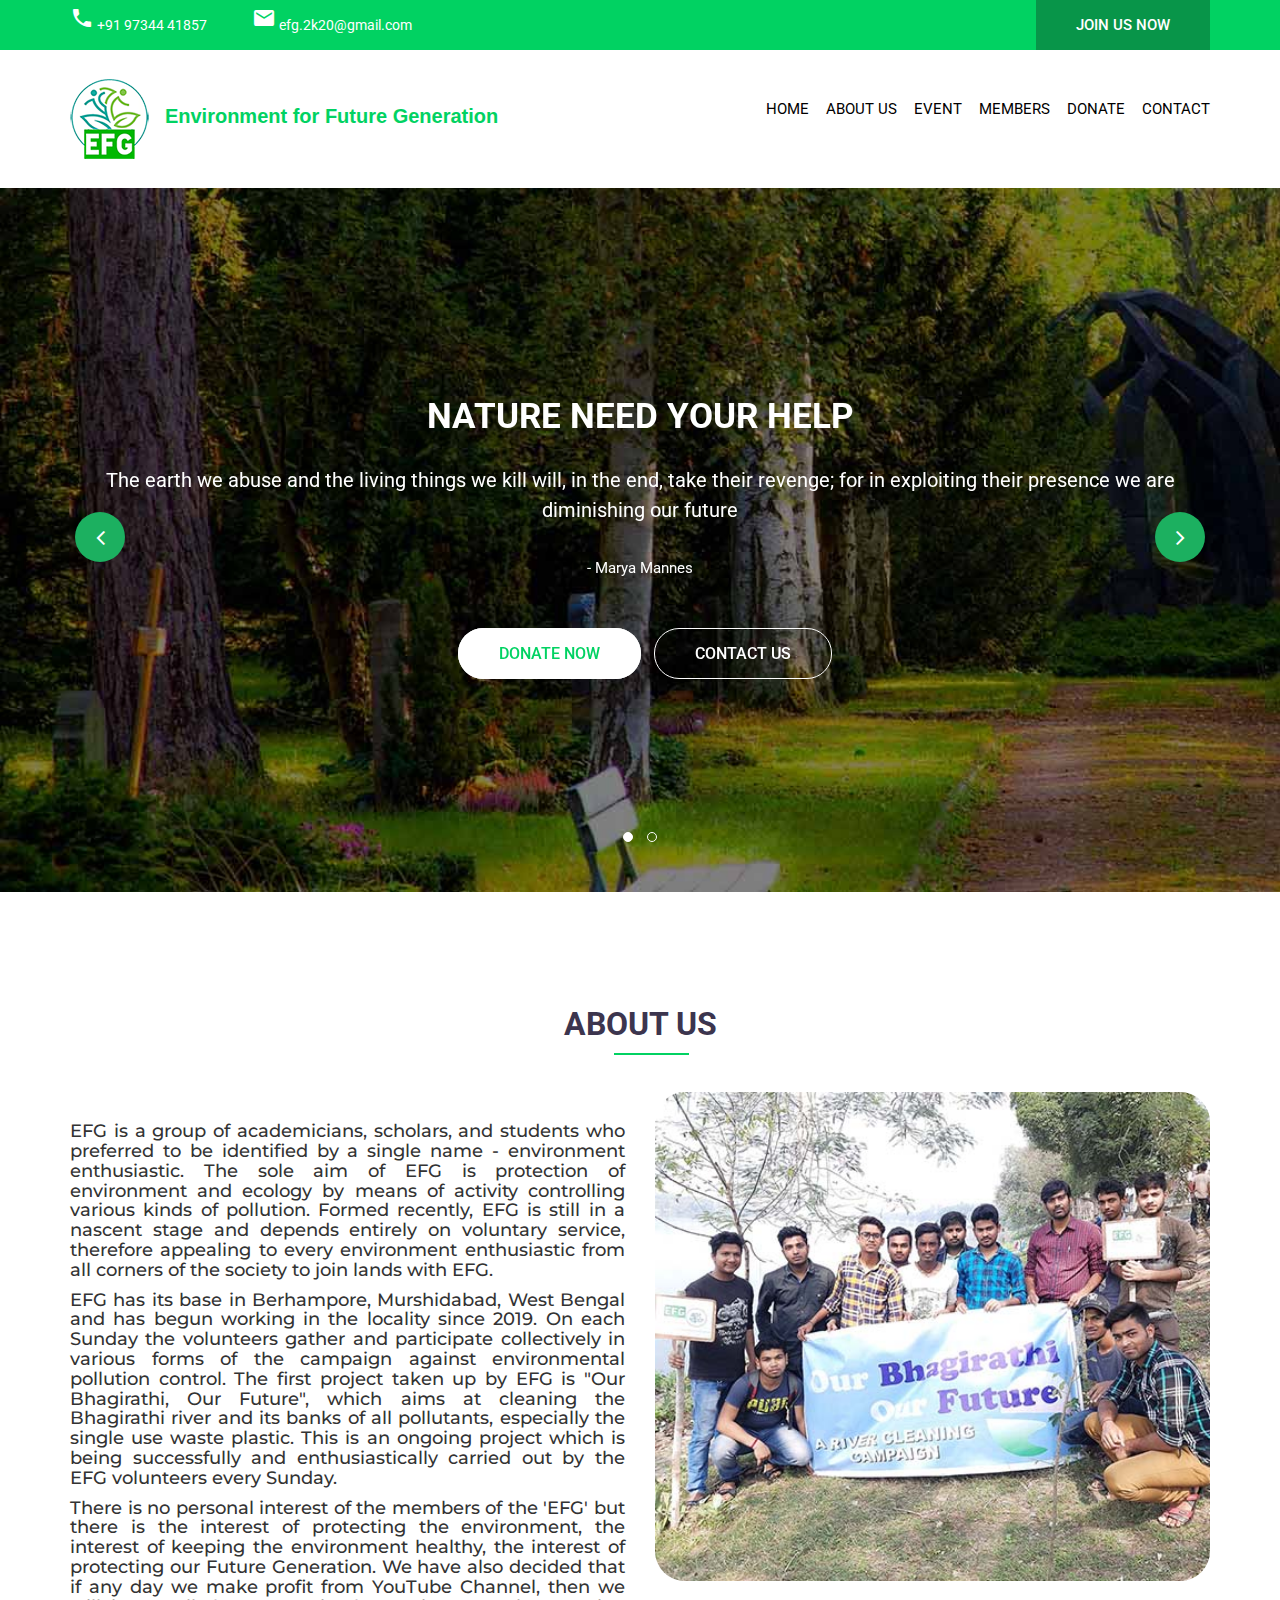
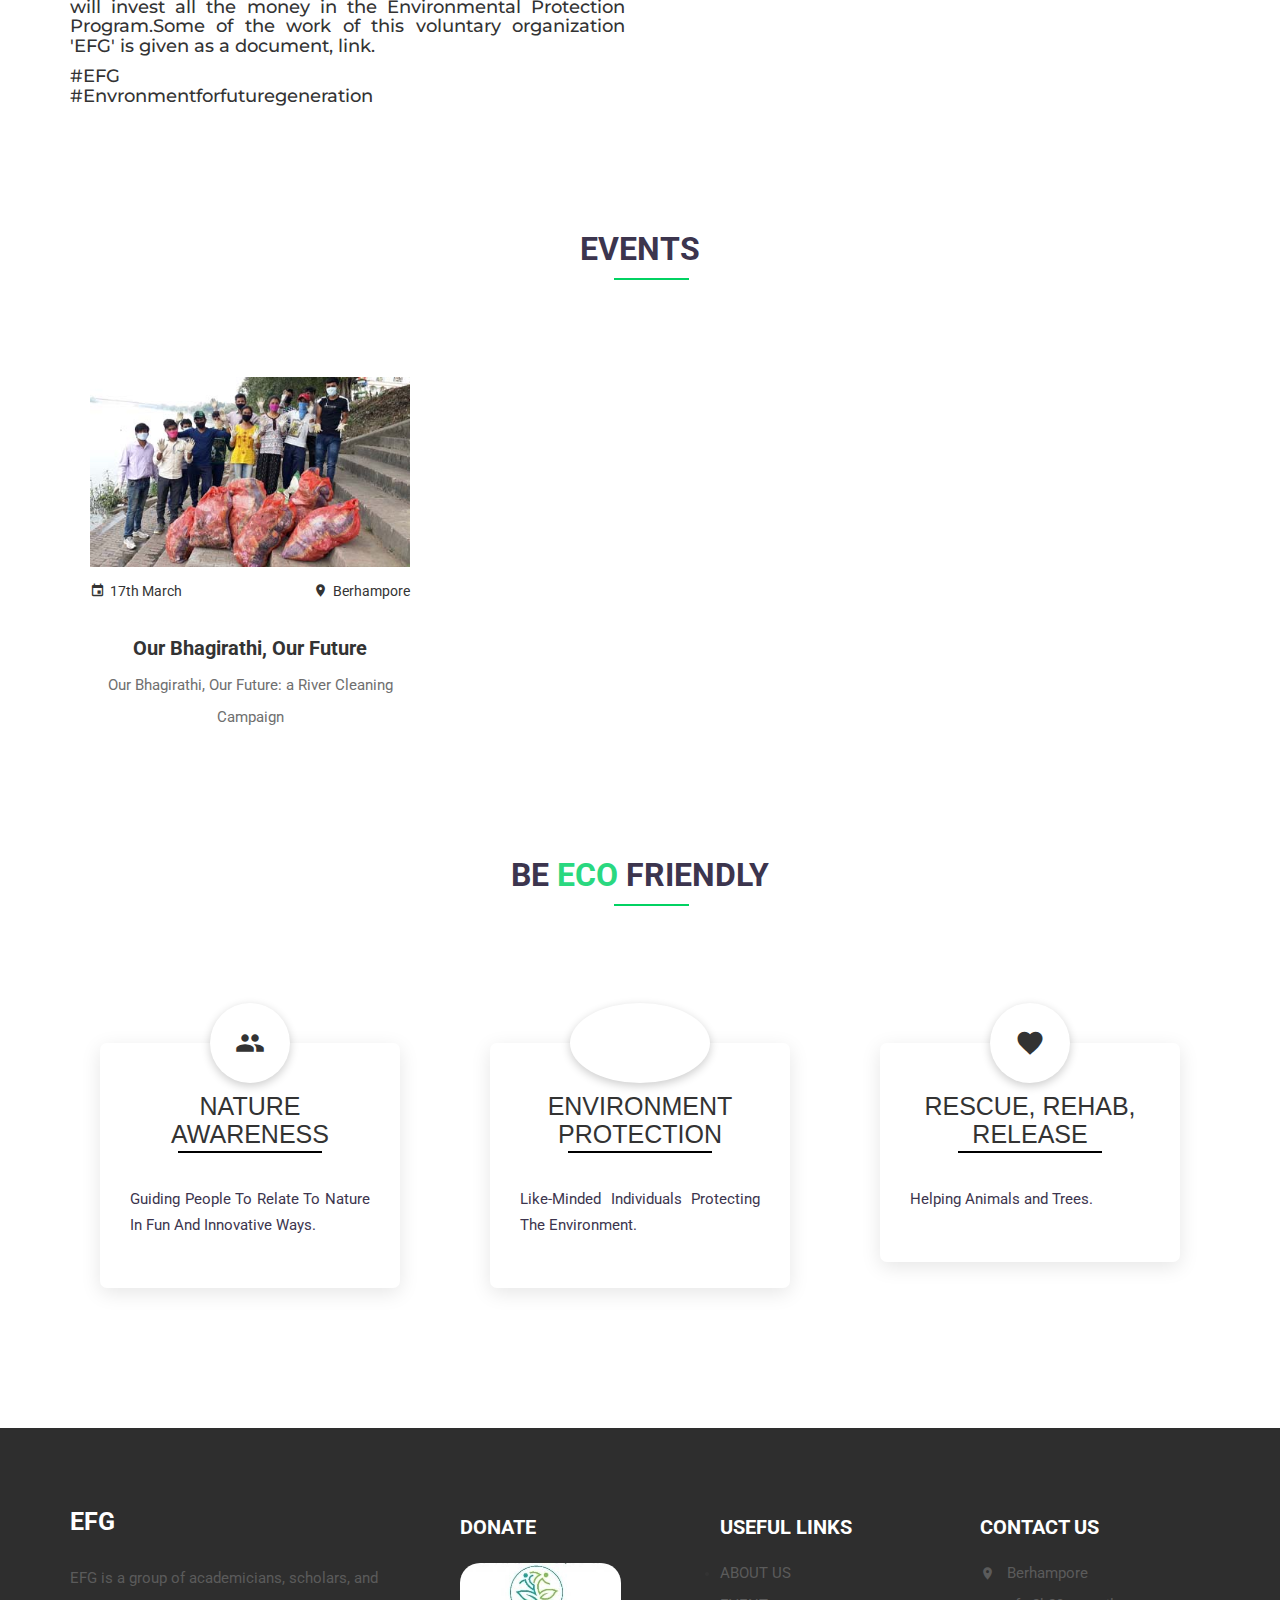
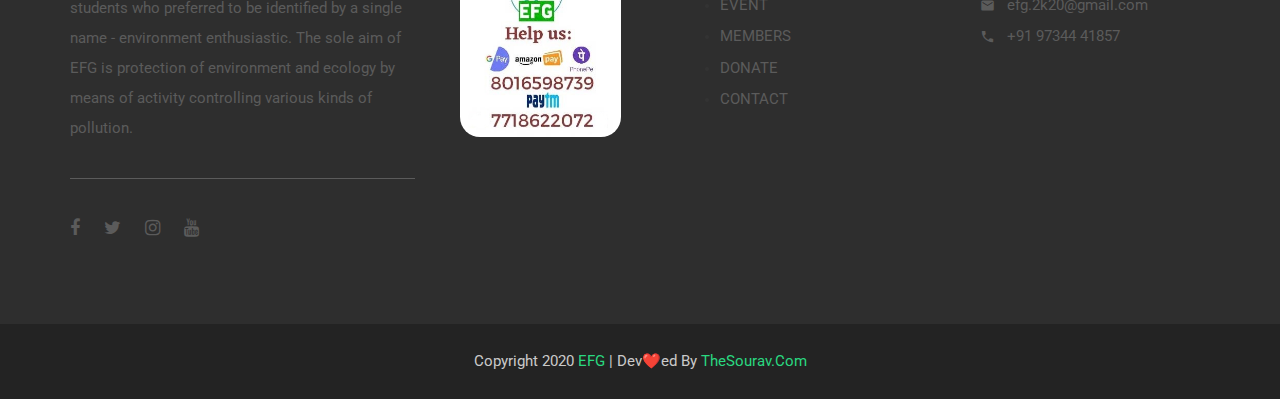
<file: index.html>
<!DOCTYPE html>
<html lang="en">

<head>
    <meta charset="UTF-8">
    <meta name="viewport" content="width=device-width, initial-scale=1">
    <title>EFG - Environment for Future Generation</title>
    <link rel="icon" href="img/favicon.ico" type="image/ico" sizes="64x64">
    <link href="https://fonts.googleapis.com/icon?family=Material+Icons" rel="stylesheet">
    <link href="https://fonts.googleapis.com/css?family=Roboto:300,400,500,700,900" rel="stylesheet">

    <link rel="stylesheet" href="css/bootstrap.css">
    <link rel="stylesheet" href="css/font-awesome.min.css">
    <link rel="stylesheet" href="css/owl.carousel.min.css">
    <link rel="stylesheet" href="css/owl.theme.default.min.css">
    <link rel="stylesheet" href="style.css">
    <link rel="stylesheet" href="responsive.css">
    <link href="https://fonts.googleapis.com/css2?family=Montserrat:wght@500&display=swap" rel="stylesheet">
</head>

<body>
    <div class="wrapper">
        <header class="header">
            <section class="header-top">
                <div class="container">
                    <div class="row">
                        <div class="col-md-8 col-sm-8 col-xs-12">
                            <div class="contact">
                                <p><span class="phone"><a href="#"><i class="material-icons">phone</i> +91 97344 41857</a></span><span class="email"><a href="mailto:efg.2k20@gmail.com"><i class="material-icons">mail</i> efg.2k20@gmail.com</a></span></p>
                            </div>
                        </div>
                        <div class="col-md-4 col-sm-4">
                            <div class="join-us">
                                <p><a href="Contact">JOIN US NOW</a></p>
                            </div>
                        </div>
                    </div>
                </div>
            </section>
            <section class="header-bottom">
                <div class="container">
                    <div class="row">
                        <div class="col-md-5 col-sm-12 col-xs-12">
                            <a href="/">
                                <div class="main-logo">
                                    <img src="img/main-logo.png" alt="">
                                    <h2>Environment for Future Generation</h2>
                                </div>
                            </a>
                        </div>
                        <div class="col-md-7 col-sm-12 col-xs-12">
                            <div class="menu">
                                <ul class="nav navbar-nav">
                                    <li class="active"><a href="/">HOME</a></li>
                                    <li><a href="#about">ABOUT US</a></li>
                                    <li><a href="#event">EVENT</a></li>
                                    <li><a href="Members">MEMBERS</a></li>
                                    <li><a href="Donate">DONATE </a></li>
                                    <li><a href="Contact">CONTACT</a></li>
                                </ul>
                            </div>
                        </div>
                    </div>
                </div>
            </section>
        </header>
        <section class="carosal-area">
            <div class="container">
                <div class="row">
                    <div class="col-md-12">
                        <div class="client owl-carousel owl-theme">
                            <div class="item">
                                <div class="text">
                                    <h3>NATURE NEED YOUR HELP</h3>
                                    <p style="font-size: 20px;">The earth we abuse and the living things we kill will, in the end, take their revenge; for in exploiting their presence we are diminishing our future</p>
                                       <p>- Marya Mannes</p>
                                    <h5 class="white-button"><a href="Donate">DONATE NOW</a></h5>
                                    <h5><a href="Contact">CONTACT US</a></h5>
                                </div>
                            </div>

                            <div class="item">
                                <div class="text">
                                    <h3>World Environment Day</h3>
                                    <p style="font-size: 30px;">Plant a Tree & Win Prize🏆</p>
                                    <h5 class="white-button"><a href="https://youtu.be/OUHvOlleDK8">MORE INFO</a></h5>
                                    
                                </div>
                            </div>

                        </div>
                    </div>
                </div>
            </div>
        </section>
        
        <section class="letast_news" id="about">
            <h2>About Us</h2>            
            <div class="container" align="center">
                <div class="row">
                    <div class="col-md-6" style="text-align: justify;padding-top: 20px;font-family: 'Montserrat', sans-serif;">
                        <h4>EFG is a group of academicians, scholars, and students who preferred to be identified by a single name - environment enthusiastic. The sole aim of EFG is protection of environment and ecology by means of activity controlling various kinds of pollution. Formed recently, EFG is still in a nascent stage and depends entirely on voluntary service, therefore appealing to every environment enthusiastic from all corners of the society to join lands with EFG.</h4>
                        <h4>EFG has its base in Berhampore, Murshidabad, West Bengal and has begun working in the locality since 2019. On each Sunday the volunteers gather and participate collectively in various forms of the campaign against environmental pollution control. The first project taken up by EFG is "Our Bhagirathi, Our Future", which aims at cleaning the Bhagirathi river and its banks of all pollutants, especially the single use waste plastic. This is an ongoing project which is being successfully and enthusiastically carried out by the EFG volunteers every Sunday.</h4>
                        <h4>There is no personal interest of the members of the 'EFG' but there is the interest of protecting the environment, the interest of keeping the environment healthy, the interest of protecting our Future Generation. We have also decided that if any day we make profit from YouTube Channel, then we will invest all the money in the Environmental Protection Program.Some of the work of this voluntary organization 'EFG' is given as a document, link.</h4>
                            <h4>
                                #EFG <br>
                                #Envronmentforfuturegeneration
                            </h4>
                    </div>
                    <div class="col-md-6">
                        <img src="img/about.jpg" alt="" style="border-radius: 30px; width: 100%;" >
                    </div>
                </div>
                </div>
        </section>

        <section class="events_section_area" id="event">
            <h2>EVENTS</h2>           
            <div class="container">
                <div class="row">
                    <div class="col-md-4 col-xs-12">
                        <div class="events_single">
                            <img src="img/event/1.jpg" alt="">
                            <p><span class="event_left"><i class="material-icons">event</i>17th March</span><span class="event_right"><i class="material-icons">location_on</i>Berhampore</span></p>
                            <div class="clear"></div>
                            <h3>Our Bhagirathi, Our Future</h3>
                            <h6>Our Bhagirathi, Our Future: a River Cleaning Campaign</h6>
                        </div>
                    </div>
                </div>
            </div>
        </section>
        <section class="our_activity">
            <h2>BE <span style="color: #2ad880;">ECO</span> FRIENDLY</h2>            
            <div class="container">
                <div class="row">
                    <div class="col-md-4 col-xs-12">
                        <div class="single-Promo">
                            <div class="promo-icon">
                                <i class="material-icons">group</i>
                            </div>
                            <h2 style="font-size: 25px;" align="center">NATURE AWARENESS</h2>
                            <p>Guiding People To Relate To Nature In Fun And Innovative Ways.</p>
                        </div>
                    </div>
                    <div class="col-md-4 col-xs-12">
                        <div class="single-Promo">
                            <div class="promo-icon">
                                <i class="material-icons">eco</i>
                            </div>
                            <h2 style="font-size: 25px;" align="center">ENVIRONMENT PROTECTION</h2>
                            <p>Like-Minded Individuals Protecting The Environment.</p>
                        </div>
                    </div>
                    <div class="col-md-4 col-xs-12">
                        <div class="single-Promo">
                            <div class="promo-icon">
                                <i class="material-icons">favorite</i>
                            </div>
                            <h2 style="font-size: 25px;" align="center">RESCUE, REHAB, RELEASE</h2>
                            <p>Helping Animals and Trees.</p>
                        </div>
                    </div>
                </div>
            </div>
        </section>     

        <footer class="footer">
            <div class="container">
                <div class="row">
                    <div class="col-md-4 col-sm-12">
                        <div class="footer-charity-text">
                            <h2>EFG</h2>
                            <p>EFG is a group of academicians, scholars, and students who preferred to be identified by a single name - environment enthusiastic. The sole aim of EFG is protection of environment and ecology by means of activity controlling various kinds of pollution.</p>
                            <hr>
                            <p><a href="https://www.facebook.com/EFG-Environment-for-Future-Generation-111191320480361"><i class="fa fa-facebook" aria-hidden="true"></i></a>
                                <a href="https://twitter.com/EFG_2k20?s=09"><i class="fa fa-twitter" aria-hidden="true"></i></a>
                                <a href="https://www.instagram.com/efg_2k20?r=nametag"><i class="fa fa-instagram" aria-hidden="true"></i></a>
                                <a href="https://www.youtube.com/channel/UCOK7n0Q0t_qmWlX45qoB0GA"><i class="fa fa-youtube" aria-hidden="true"></i></a></p>
                        </div>
                    </div>
                    <div class="col-md-8">
                        <div class="row">
                            <div class="col-md-4 col-sm-5">
                                <div class="footer-text one">
                                    <h3>DONATE</h3>
                                    <ul>
                                        <img src="./img/donate.jpg" style="border-radius: 20px;" alt="" width="70%">
                                    </ul>
                                </div>
                            </div>
                            <div class="col-md-4 col-sm-3">
                                <div class="footer-text two">
                                    <h3>USEFUL LINKS</h3>
                                    <ul>
                                    <li><a href="/#about">ABOUT US</a></li>
                                    <li><a href="/#event">EVENT</a></li>
                                    <li><a href="Members">MEMBERS</a></li>
                                    <li><a href="Donate">DONATE </a></li>
                                    <li><a href="Contact">CONTACT</a></li>
                                    </ul>
                                </div>
                            </div>
                            <div class="col-md-4 col-sm-4">
                                <div class="footer-text one">
                                    <h3>CONTACT US</h3>
                                    <ul>
                                        <li><a href="#"><i class="material-icons">location_on</i>Berhampore</a></li>
                                        <li><a href="mailto:efg.2k20@gmail.com"><i class="material-icons">email</i>efg.2k20@gmail.com</a></li>
                                        <li><a href="#"><i class="material-icons">call</i>+91 97344 41857</a></li>
                                    </ul>
                                </div>
                            </div>
                        </div>
                    </div>
                </div>
            </div>
            <div class="footer_bottom">
                <p>Copyright 2020 <span style="color: #2ad880;">EFG</span> | Dev❤️ed By <a href="https://thesourav.com">TheSourav.Com</a> </p>
            </div>
        </footer>
    </div>
    <script src="js/jquery-3.1.1.min.js"></script>
    <script src="js/animationCounter.js"></script>
    <script src="js/bootstrap.min.js"></script>
    <script src="js/owl.carousel.min.js"></script>
    <script src="js/active.js"></script>
    <script async defer crossorigin="anonymous" src="https://connect.facebook.net/en_GB/sdk.js#xfbml=1&version=v7.0"></script>
</body>

</html>
</file>
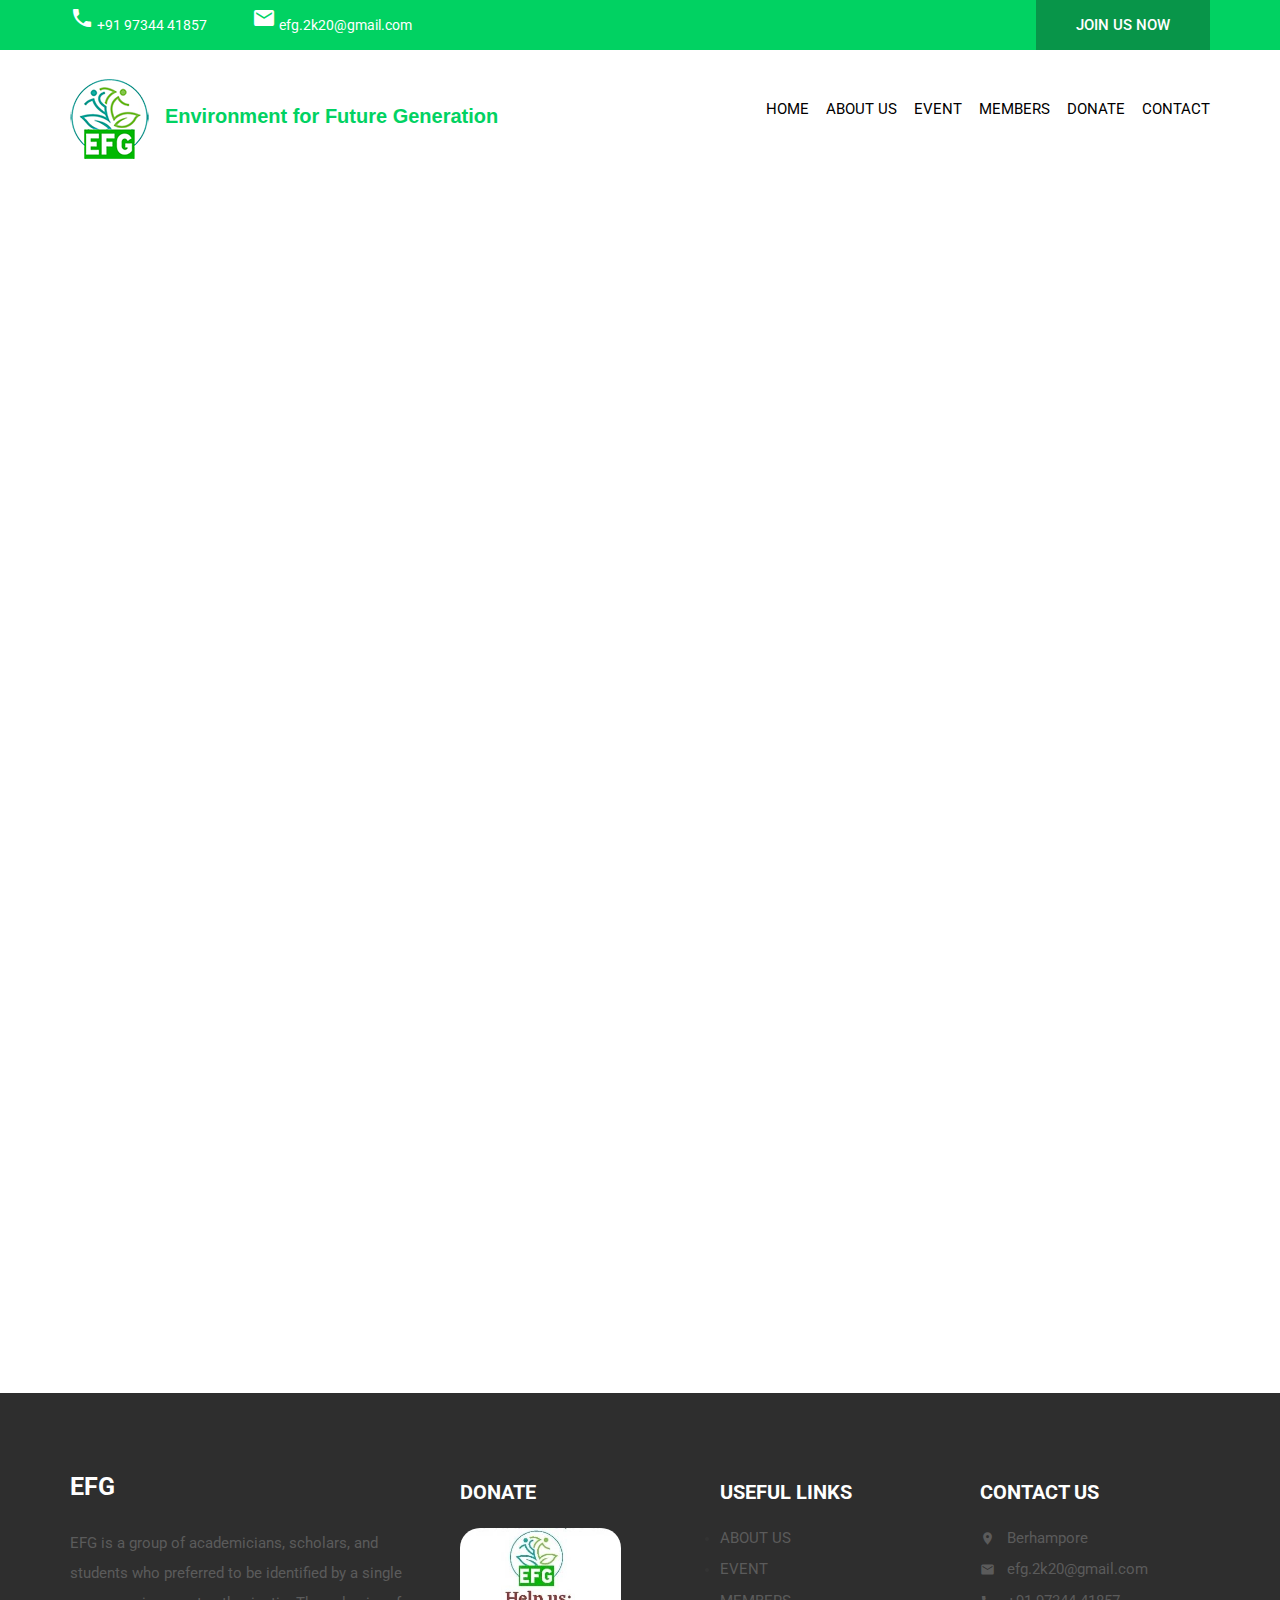
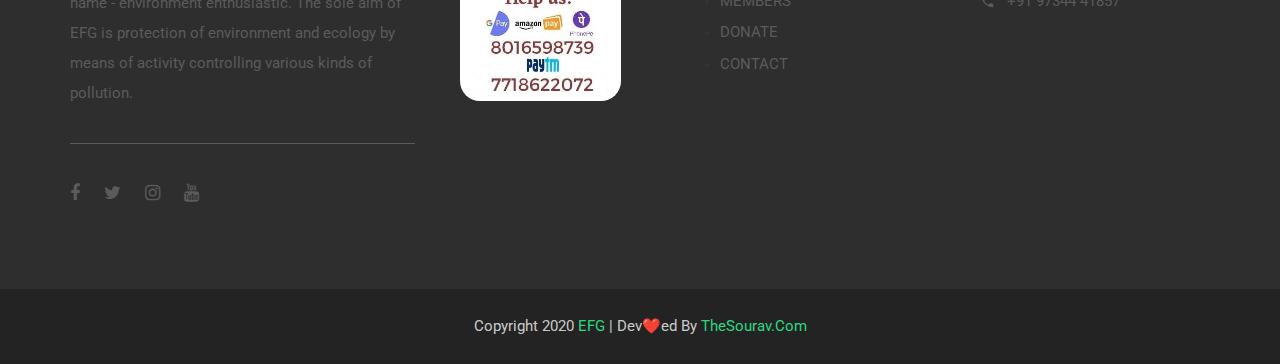
<file: Contact.html>
<!DOCTYPE html>
<html lang="en">

<head>
    <meta charset="UTF-8">
    <meta name="viewport" content="width=device-width, initial-scale=1">
    <title>Members | EFG - Environment for Future Generation</title>
    <link rel="icon" href="img/favicon.ico" type="image/ico" sizes="64x64">
    <link href="https://fonts.googleapis.com/icon?family=Material+Icons" rel="stylesheet">
    <link href="https://fonts.googleapis.com/css?family=Roboto:300,400,500,700,900" rel="stylesheet">

    <link rel="stylesheet" href="css/bootstrap.css">
    <link rel="stylesheet" href="css/font-awesome.min.css">
    <link rel="stylesheet" href="css/owl.carousel.min.css">
    <link rel="stylesheet" href="css/owl.theme.default.min.css">
    <link rel="stylesheet" href="style.css">
    <link rel="stylesheet" href="responsive.css">
    <link rel="stylesheet" href="members.css">
</head>

<body>
    <div class="wrapper">
        <header class="header">
            <section class="header-top">
                <div class="container">
                    <div class="row">
                        <div class="col-md-8 col-sm-8 col-xs-12">
                            <div class="contact">
                                <p><span class="phone"><a href="#"><i class="material-icons">phone</i> +91 97344 41857</a></span><span class="email"><a href="mailto:efg.2k20@gmail.com"><i class="material-icons">mail</i> efg.2k20@gmail.com</a></span></p>
                            </div>
                        </div>
                        <div class="col-md-4 col-sm-4">
                            <div class="join-us">
                                <p><a href="Contact">JOIN US NOW</a></p>
                            </div>
                        </div>
                    </div>
                </div>
            </section>
            <section class="header-bottom">
                <div class="container">
                    <div class="row">
                        <div class="col-md-5 col-sm-12 col-xs-12">
                            <a href="/">
                                <div class="main-logo">
                                    <img src="img/main-logo.png" alt="">
                                    <h2>Environment for Future Generation</h2>
                                </div>
                            </a>
                        </div>
                        <div class="col-md-7 col-sm-12 col-xs-12">
                          <div class="menu">
                            <ul class="nav navbar-nav">
                                <li><a href="/">HOME</a></li>
                                <li><a href="/#about">ABOUT US</a></li>
                                <li><a href="/#event">EVENT</a></li>
                                <li><a href="Members">MEMBERS</a></li>
                                <li class="active"><a href="Donate">DONATE </a></li>
                                <li><a href="Contact">CONTACT</a></li>
                            </ul>
                        </div>
                        </div>
                    </div>
                </div>
            </section>
        </header>
        <div class="container" align="center">
            <iframe src="https://docs.google.com/forms/d/e/1FAIpQLScrOfiqSGHPvNaO8WZvlw7ihkjqxQCfdTukWoxN25w5fODq2w/viewform?embedded=true" width="100%" height="1200" frameborder="0" marginheight="0" marginwidth="0">Loading…</iframe>
        </div>

        <footer class="footer">
            <div class="container">
                <div class="row">
                    <div class="col-md-4 col-sm-12">
                        <div class="footer-charity-text">
                            <h2>EFG</h2>
                            <p>EFG is a group of academicians, scholars, and students who preferred to be identified by a single name - environment enthusiastic. The sole aim of EFG is protection of environment and ecology by means of activity controlling various kinds of pollution.</p>
                            <hr>
                            <p><a href="https://www.facebook.com/EFG-Environment-for-Future-Generation-111191320480361"><i class="fa fa-facebook" aria-hidden="true"></i></a>
                                <a href="https://twitter.com/EFG_2k20?s=09"><i class="fa fa-twitter" aria-hidden="true"></i></a>
                                <a href="https://www.instagram.com/efg_2k20?r=nametag"><i class="fa fa-instagram" aria-hidden="true"></i></a>
                                <a href="https://www.youtube.com/channel/UCOK7n0Q0t_qmWlX45qoB0GA"><i class="fa fa-youtube" aria-hidden="true"></i></a></p>
                        </div>
                    </div>
                    <div class="col-md-8">
                        <div class="row">
                            <div class="col-md-4 col-sm-5">
                                <div class="footer-text one">
                                    <h3>DONATE</h3>
                                    <ul>
                                        <img src="./img/donate.jpg" style="border-radius: 20px;" alt="" width="70%">
                                    </ul>
                                </div>
                            </div>
                            <div class="col-md-4 col-sm-3">
                                <div class="footer-text two">
                                    <h3>USEFUL LINKS</h3>
                                    <ul>
                                    <li><a href="/#about">ABOUT US</a></li>
                                    <li><a href="/#event">EVENT</a></li>
                                    <li><a href="Members">MEMBERS</a></li>
                                    <li><a href="Donate">DONATE </a></li>
                                    <li><a href="Contact">CONTACT</a></li>
                                    </ul>
                                </div>
                            </div>
                            <div class="col-md-4 col-sm-4">
                                <div class="footer-text one">
                                    <h3>CONTACT US</h3>
                                    <ul>
                                        <li><a href="#"><i class="material-icons">location_on</i>Berhampore</a></li>
                                        <li><a href="mailto:efg.2k20@gmail.com"><i class="material-icons">email</i>efg.2k20@gmail.com</a></li>
                                        <li><a href="#"><i class="material-icons">call</i>+91 97344 41857</a></li>
                                    </ul>
                                </div>
                            </div>
                        </div>
                    </div>
                </div>
            </div>
            <div class="footer_bottom">
                <p>Copyright 2020 <span style="color: #2ad880;">EFG</span> | Dev❤️ed By <a href="https://thesourav.com">TheSourav.Com</a> </p>
            </div>
        </footer>
    </div>
    <script src="js/jquery-3.1.1.min.js"></script>
    <script src="js/animationCounter.js"></script>
    <script src="js/bootstrap.min.js"></script>
    <script src="js/owl.carousel.min.js"></script>
    <script src="js/active.js"></script>
</body>

</html>
</file>
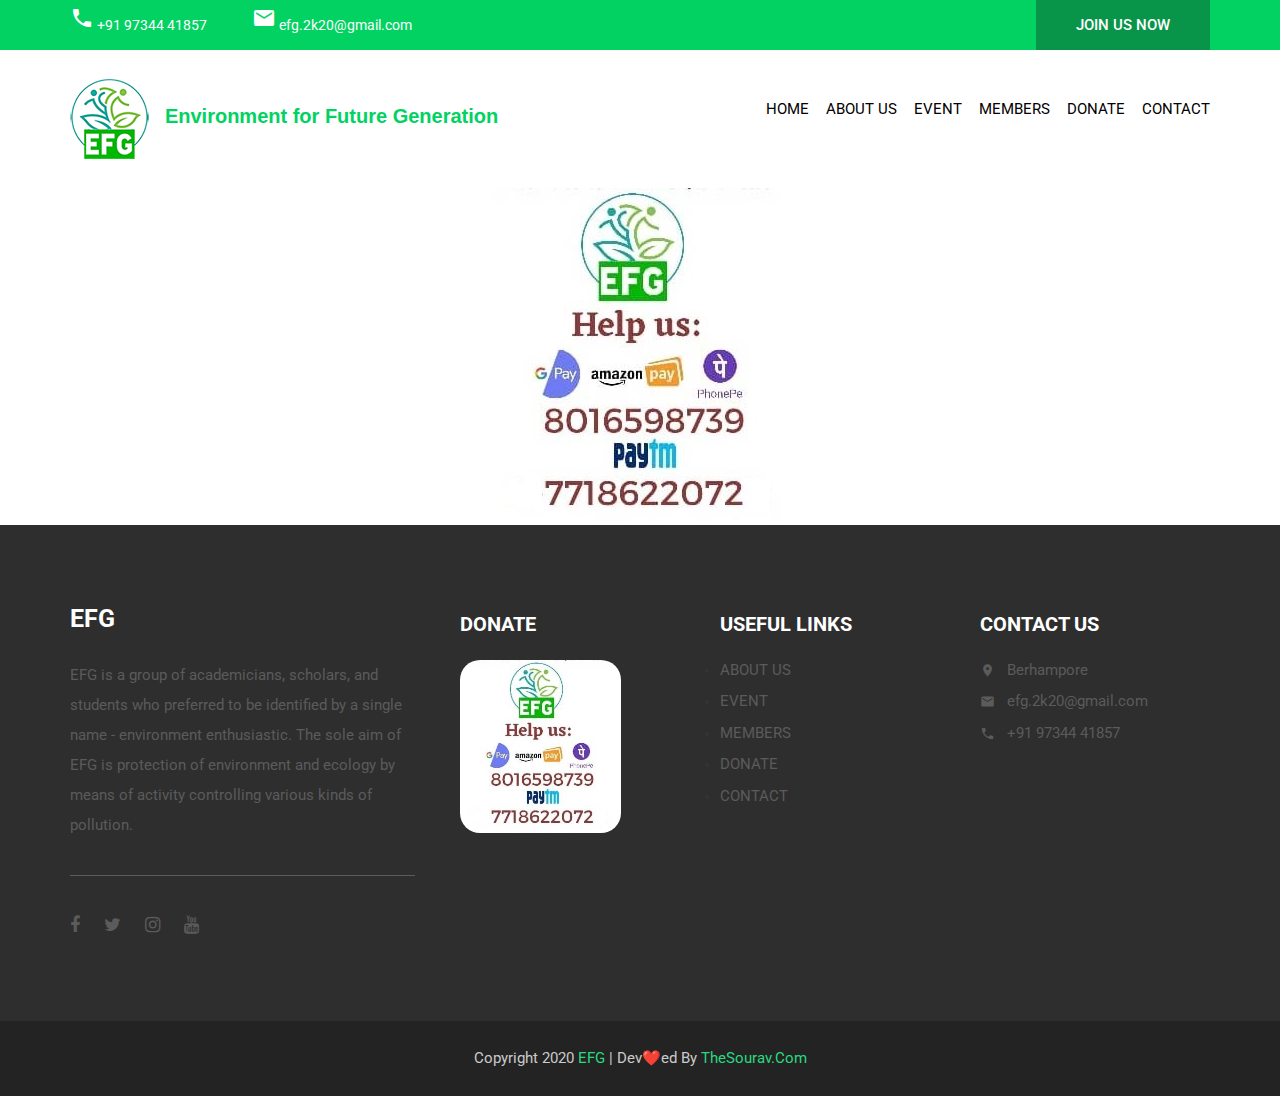
<file: Donate.html>
<!DOCTYPE html>
<html lang="en">

<head>
    <meta charset="UTF-8">
    <meta name="viewport" content="width=device-width, initial-scale=1">
    <title>Members | EFG - Environment for Future Generation</title>
    <link rel="icon" href="img/favicon.ico" type="image/ico" sizes="64x64">
    <link href="https://fonts.googleapis.com/icon?family=Material+Icons" rel="stylesheet">
    <link href="https://fonts.googleapis.com/css?family=Roboto:300,400,500,700,900" rel="stylesheet">

    <link rel="stylesheet" href="css/bootstrap.css">
    <link rel="stylesheet" href="css/font-awesome.min.css">
    <link rel="stylesheet" href="css/owl.carousel.min.css">
    <link rel="stylesheet" href="css/owl.theme.default.min.css">
    <link rel="stylesheet" href="style.css">
    <link rel="stylesheet" href="responsive.css">
    <link rel="stylesheet" href="members.css">
</head>

<body>
    <div class="wrapper">
        <header class="header">
            <section class="header-top">
                <div class="container">
                    <div class="row">
                        <div class="col-md-8 col-sm-8 col-xs-12">
                            <div class="contact">
                                <p><span class="phone"><a href="#"><i class="material-icons">phone</i> +91 97344 41857</a></span><span class="email"><a href="mailto:efg.2k20@gmail.com"><i class="material-icons">mail</i> efg.2k20@gmail.com</a></span></p>
                            </div>
                        </div>
                        <div class="col-md-4 col-sm-4">
                            <div class="join-us">
                                <p><a href="Contact">JOIN US NOW</a></p>
                            </div>
                        </div>
                    </div>
                </div>
            </section>
            <section class="header-bottom">
                <div class="container">
                    <div class="row">
                        <div class="col-md-5 col-sm-12 col-xs-12">
                            <a href="/">
                                <div class="main-logo">
                                    <img src="img/main-logo.png" alt="">
                                    <h2>Environment for Future Generation</h2>
                                </div>
                            </a>
                        </div>
                        <div class="col-md-7 col-sm-12 col-xs-12">
                          <div class="menu">
                            <ul class="nav navbar-nav">
                                <li><a href="/">HOME</a></li>
                                <li><a href="/#about">ABOUT US</a></li>
                                <li><a href="/#event">EVENT</a></li>
                                <li><a href="Members">MEMBERS</a></li>
                                <li class="active"><a href="Donate">DONATE </a></li>
                                <li><a href="Contact">CONTACT</a></li>
                            </ul>
                        </div>
                        </div>
                    </div>
                </div>
            </section>
        </header>
        <div class="container" align="center">
          <!-- <a href="https://www.instamojo.com/@thesourav/" rel="im-checkout" data-text="Donate Now" data-css-style="color:#ffffff; background:#2ad880; width:180px; border-radius:30px"   data-layout="vertical"></a>
<script src="https://js.instamojo.com/v1/button.js"></script>

          <h1>or</h1> -->
          <img src="img/donate.jpg" alt="">
        </div>

        <footer class="footer">
          <div class="container">
              <div class="row">
                  <div class="col-md-4 col-sm-12">
                      <div class="footer-charity-text">
                          <h2>EFG</h2>
                          <p>EFG is a group of academicians, scholars, and students who preferred to be identified by a single name - environment enthusiastic. The sole aim of EFG is protection of environment and ecology by means of activity controlling various kinds of pollution.</p>
                          <hr>
                          <p><a href="https://www.facebook.com/EFG-Environment-for-Future-Generation-111191320480361"><i class="fa fa-facebook" aria-hidden="true"></i></a>
                              <a href="https://twitter.com/EFG_2k20?s=09"><i class="fa fa-twitter" aria-hidden="true"></i></a>
                              <a href="https://www.instagram.com/efg_2k20?r=nametag"><i class="fa fa-instagram" aria-hidden="true"></i></a>
                              <a href="https://www.youtube.com/channel/UCOK7n0Q0t_qmWlX45qoB0GA"><i class="fa fa-youtube" aria-hidden="true"></i></a></p>
                      </div>
                  </div>
                  <div class="col-md-8">
                      <div class="row">
                          <div class="col-md-4 col-sm-5">
                              <div class="footer-text one">
                                  <h3>DONATE</h3>
                                  <ul>
                                      <img src="./img/donate.jpg" style="border-radius: 20px;" alt="" width="70%">
                                  </ul>
                              </div>
                          </div>
                          <div class="col-md-4 col-sm-3">
                              <div class="footer-text two">
                                  <h3>USEFUL LINKS</h3>
                                  <ul>
                                  <li><a href="/#about">ABOUT US</a></li>
                                  <li><a href="/#event">EVENT</a></li>
                                  <li><a href="Members">MEMBERS</a></li>
                                  <li><a href="Donate">DONATE </a></li>
                                  <li><a href="Contact">CONTACT</a></li>
                                  </ul>
                              </div>
                          </div>
                          <div class="col-md-4 col-sm-4">
                              <div class="footer-text one">
                                  <h3>CONTACT US</h3>
                                  <ul>
                                      <li><a href="#"><i class="material-icons">location_on</i>Berhampore</a></li>
                                      <li><a href="mailto:efg.2k20@gmail.com"><i class="material-icons">email</i>efg.2k20@gmail.com</a></li>
                                      <li><a href="#"><i class="material-icons">call</i>+91 97344 41857</a></li>
                                  </ul>
                              </div>
                          </div>
                      </div>
                  </div>
              </div>
          </div>
          <div class="footer_bottom">
              <p>Copyright 2020 <span style="color: #2ad880;">EFG</span> | Dev❤️ed By <a href="https://thesourav.com">TheSourav.Com</a> </p>
          </div>
      </footer>
    </div>
    <script src="js/jquery-3.1.1.min.js"></script>
    <script src="js/animationCounter.js"></script>
    <script src="js/bootstrap.min.js"></script>
    <script src="js/owl.carousel.min.js"></script>
    <script src="js/active.js"></script>
</body>

</html>
</file>
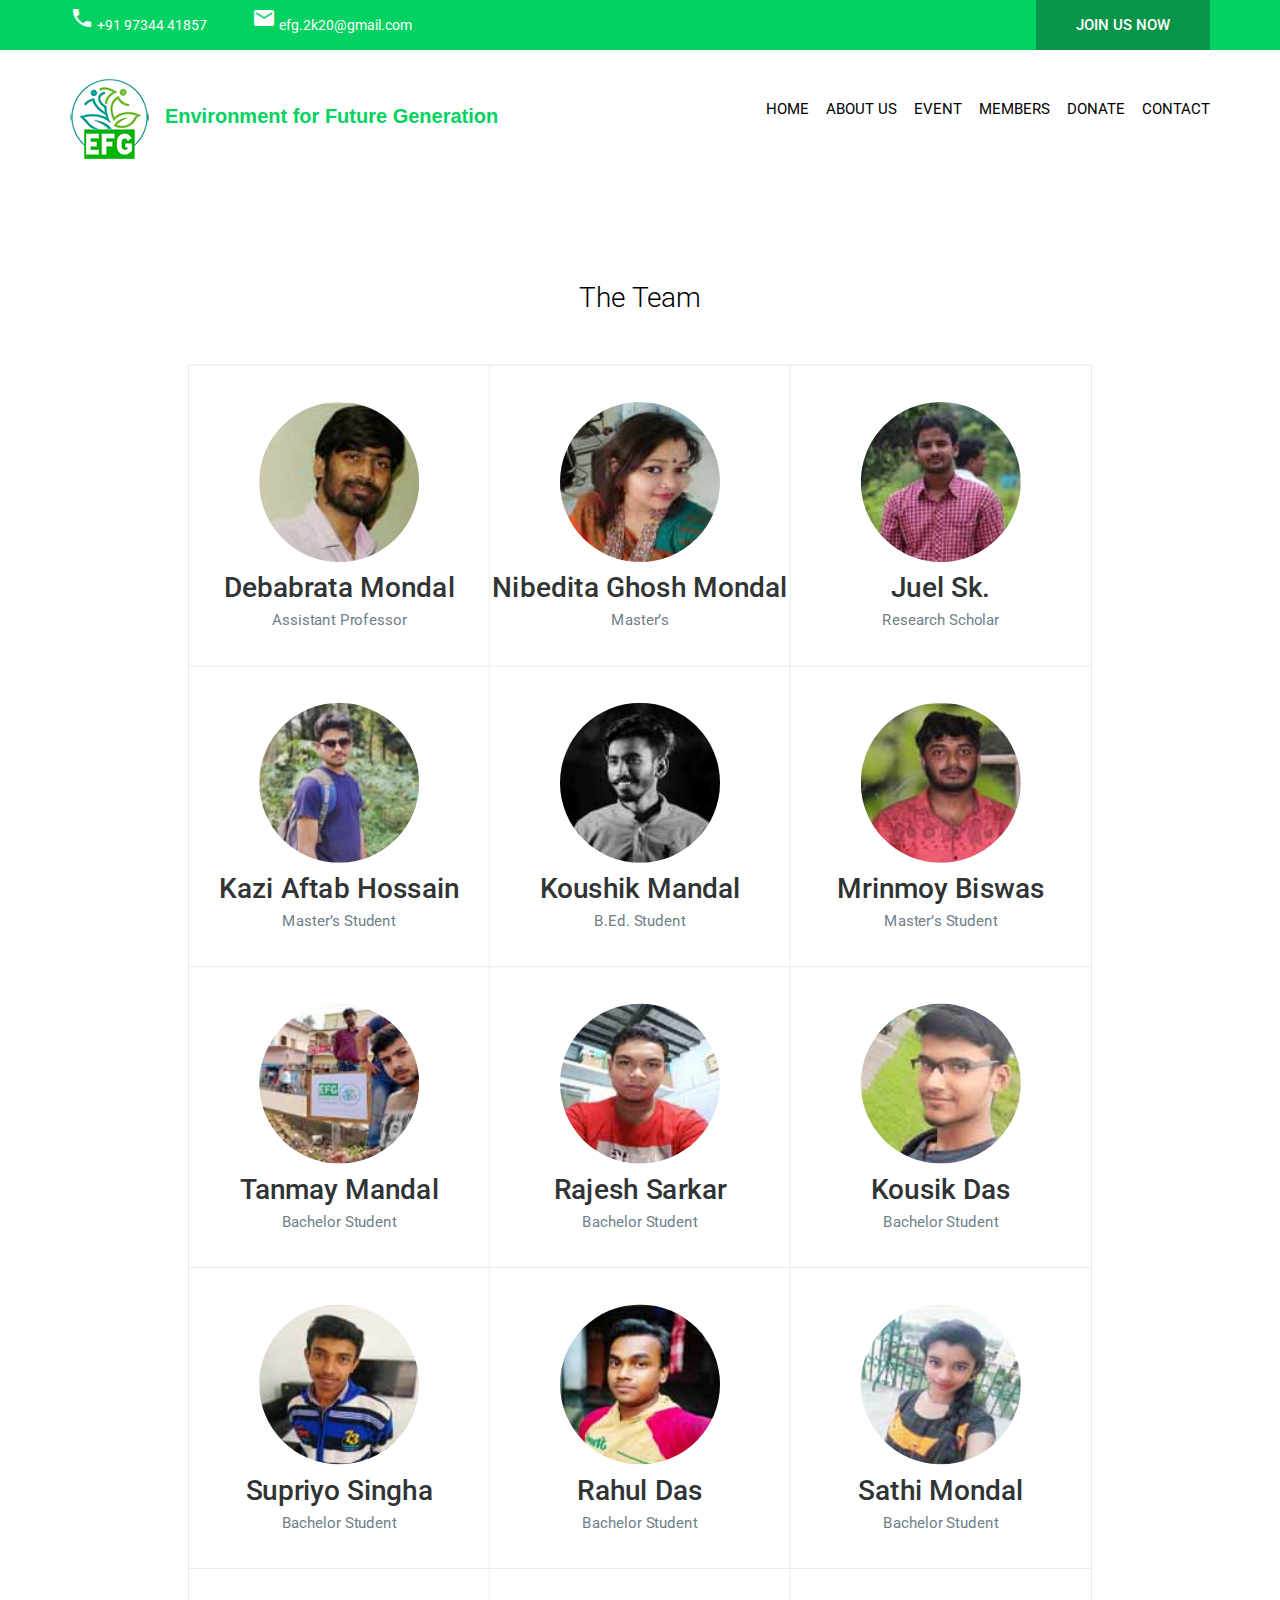
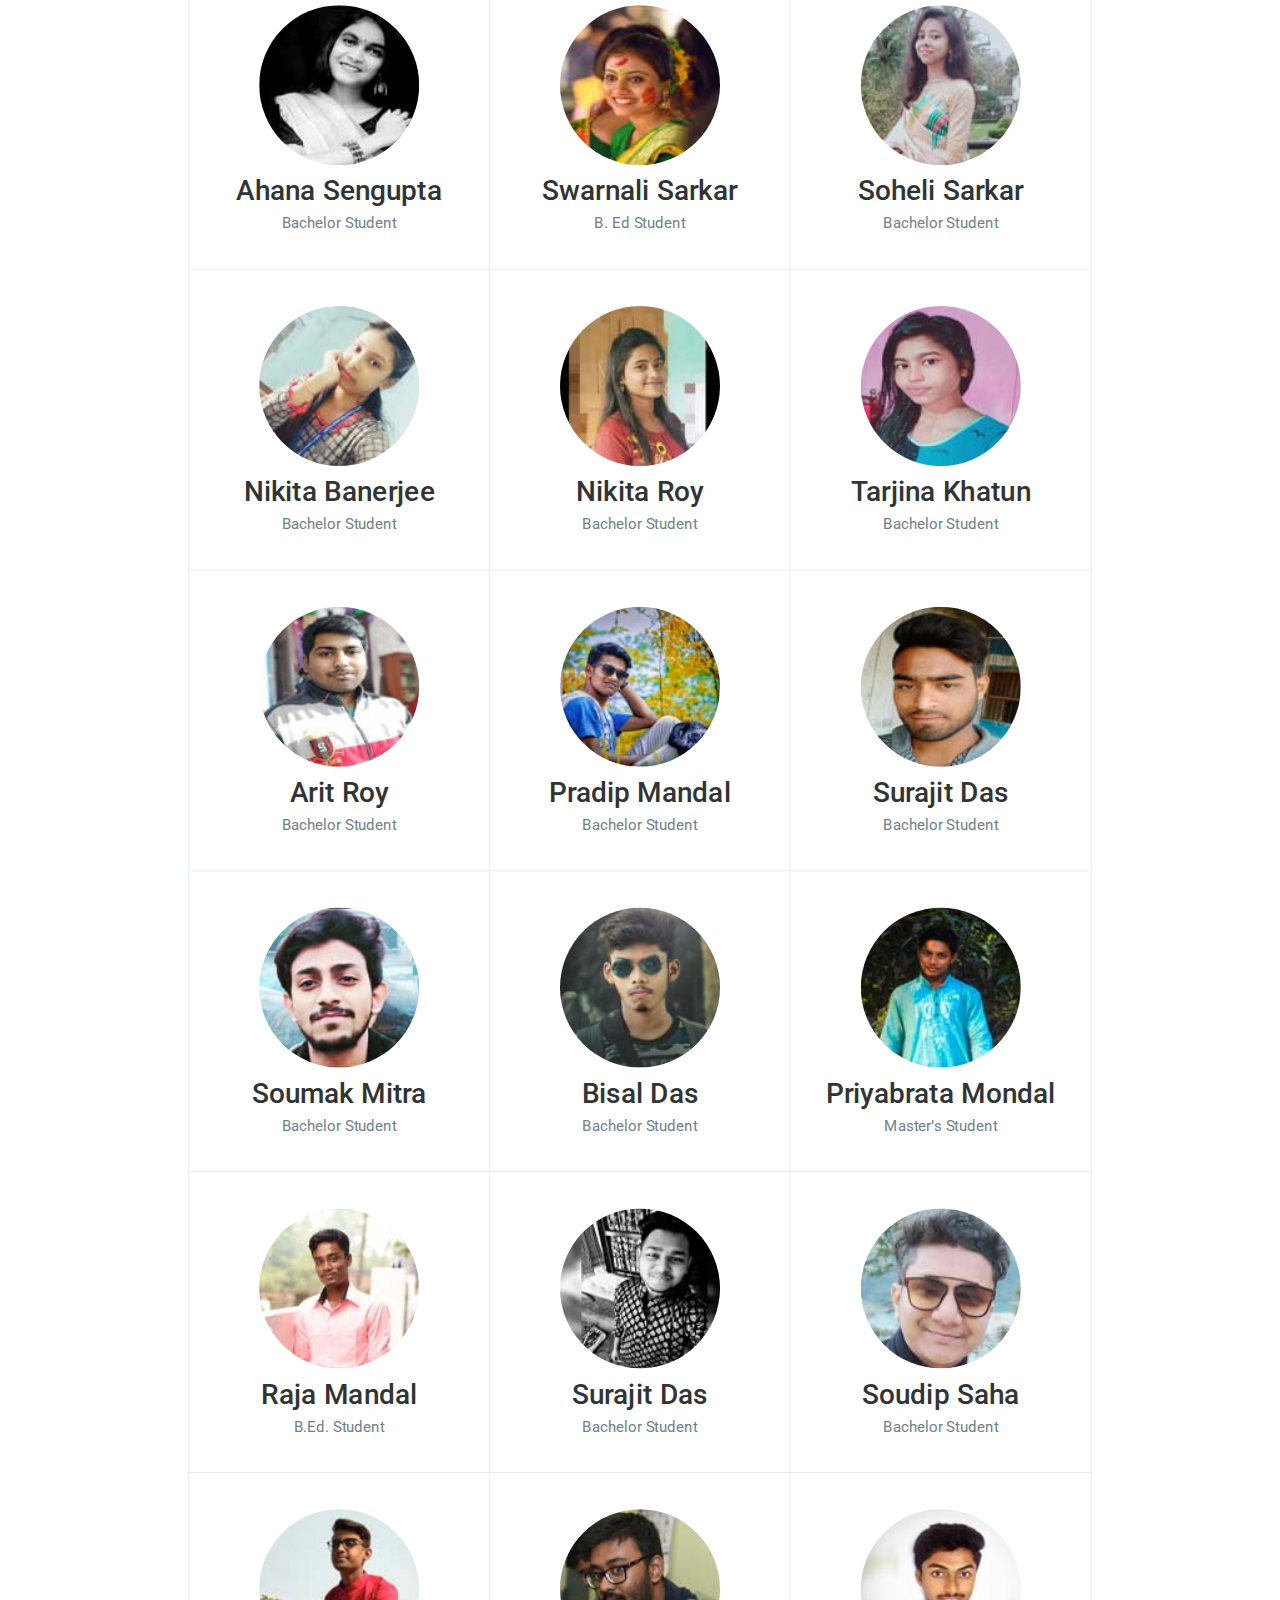
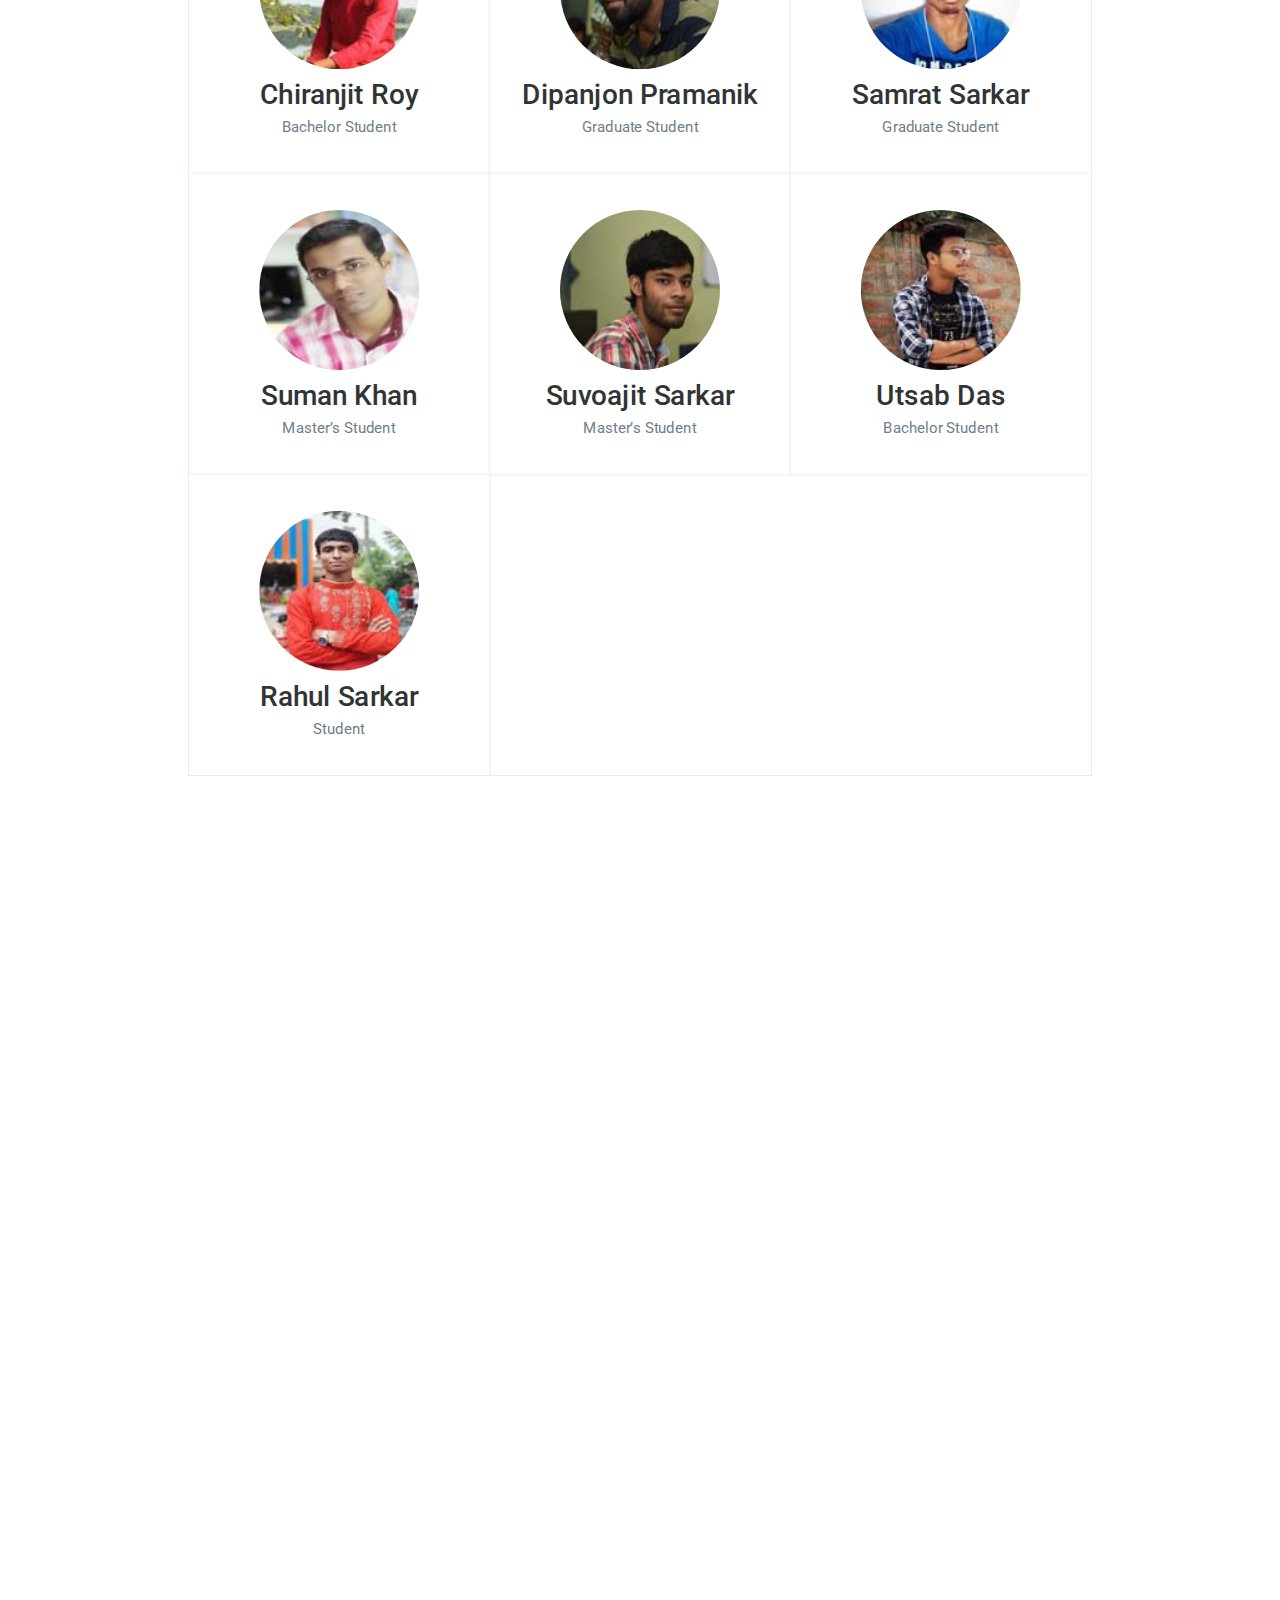
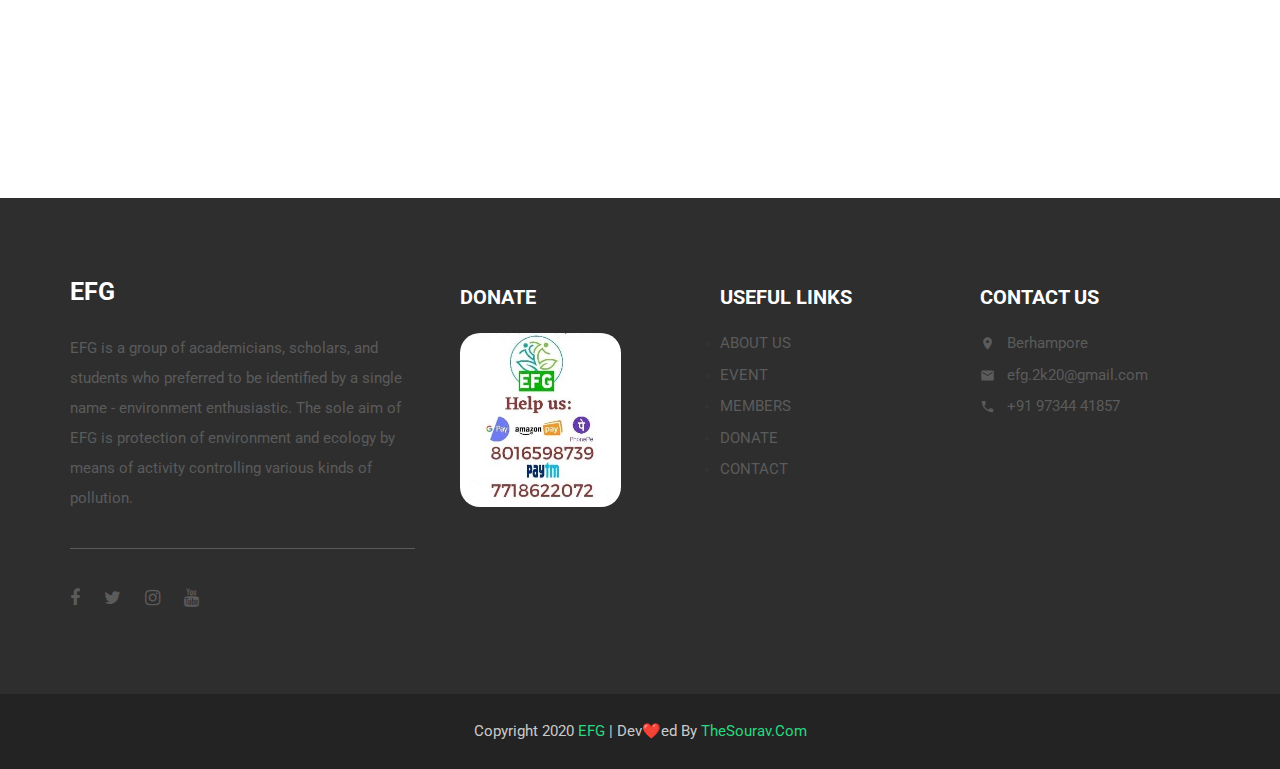
<file: Members.html>
<!DOCTYPE html>
<html lang="en">

<head>
    <meta charset="UTF-8">
    <meta name="viewport" content="width=device-width, initial-scale=1">
    <title>Members | EFG - Environment for Future Generation</title>
    <link rel="icon" href="img/favicon.ico" type="image/ico" sizes="64x64">
    <link href="https://fonts.googleapis.com/icon?family=Material+Icons" rel="stylesheet">
    <link href="https://fonts.googleapis.com/css?family=Roboto:300,400,500,700,900" rel="stylesheet">

    <link rel="stylesheet" href="css/bootstrap.css">
    <link rel="stylesheet" href="css/font-awesome.min.css">
    <link rel="stylesheet" href="css/owl.carousel.min.css">
    <link rel="stylesheet" href="css/owl.theme.default.min.css">
    <link rel="stylesheet" href="style.css">
    <link rel="stylesheet" href="responsive.css">
    <link rel="stylesheet" href="members.css">
</head>

<body>
    <div class="wrapper">
        <header class="header">
            <section class="header-top">
                <div class="container">
                    <div class="row">
                        <div class="col-md-8 col-sm-8 col-xs-12">
                          <div class="contact">
                            <p><span class="phone"><a href="#"><i class="material-icons">phone</i> +91 97344 41857</a></span><span class="email"><a href="mailto:efg.2k20@gmail.com"><i class="material-icons">mail</i> efg.2k20@gmail.com</a></span></p>
                        </div>
                        </div>
                        <div class="col-md-4 col-sm-4">
                            <div class="join-us">
                                <p><a href="Contact">JOIN US NOW</a></p>
                            </div>
                        </div>
                    </div>
                </div>
            </section>
            <section class="header-bottom">
                <div class="container">
                    <div class="row">
                        <div class="col-md-5 col-sm-12 col-xs-12">
                            <a href="/">
                                <div class="main-logo">
                                    <img src="img/main-logo.png" alt="">
                                    <h2>Environment for Future Generation</h2>
                                </div>
                            </a>
                        </div>
                        <div class="col-md-7 col-sm-12 col-xs-12">
                            <div class="menu">
                                <ul class="nav navbar-nav">
                                    <li><a href="/">HOME</a></li>
                                    <li><a href="/#about">ABOUT US</a></li>
                                    <li><a href="/#event">EVENT</a></li>
                                    <li class="active"><a href="Members">MEMBERS</a></li>
                                    <li><a href="Donate">DONATE </a></li>
                                    <li><a href="Contact">CONTACT</a></li>
                                </ul>
                            </div>
                        </div>
                    </div>
                </div>
            </section>
        </header>
        <div class="container2">
            <div class="at-section">
              <div class="at-section__title">The Team</div>
            </div>
            <div class="at-grid" data-column="3">
              <div class="at-column">
                <div class="at-user">
                  <div class="at-user__avatar"><img src="./img/team/Debabrata.jpg"/></div>
                  <div class="at-user__name">Debabrata Mondal</div>
                  <div class="at-user__title">Assistant Professor</div>
                </div>
              </div>
              <div class="at-column">
                <div class="at-user">
                  <div class="at-user__avatar"><img src="./img/team/Nibedita.jpg"/></div>
                  <div class="at-user__name">Nibedita Ghosh Mondal</div>
                  <div class="at-user__title">Master’s</div>
                  
                </div>
              </div>
              <div class="at-column">
                <div class="at-user">
                  <div class="at-user__avatar"><img src="./img/team/Juel.jpg"/></div>
                  <div class="at-user__name">Juel Sk.</div>
                  <div class="at-user__title">Research Scholar</div>
                  
                </div>
              </div>
              <div class="at-column">
                <div class="at-user">
                  <div class="at-user__avatar"><img src="./img/team/Kazi.jpg"/></div>
                  <div class="at-user__name">Kazi Aftab Hossain</div>
                  <div class="at-user__title">Master’s Student</div>
                  
                </div>
              </div>
              <div class="at-column">
                <div class="at-user">
                  <div class="at-user__avatar"><img src="./img/team/Koushik.jpg"/></div>
                  <div class="at-user__name">Koushik Mandal</div>
                  <div class="at-user__title">B.Ed. Student</div>
                  
                </div>
              </div>
              <div class="at-column">
                <div class="at-user">
                  <div class="at-user__avatar"><img src="./img/team/Mrinmoy.jpg"/></div>
                  <div class="at-user__name">Mrinmoy Biswas</div>
                  <div class="at-user__title">Master’s Student</div>
                  
                </div>
              </div>
              <div class="at-column">
                <div class="at-user">
                  <div class="at-user__avatar"><img src="./img/team/Tanmay.jpg"/></div>
                  <div class="at-user__name">Tanmay Mandal</div>
                  <div class="at-user__title">Bachelor Student</div>
                  
                </div>
              </div>
              <div class="at-column">
                <div class="at-user">
                  <div class="at-user__avatar"><img src="./img/team/Rajesh.jpg"/></div>
                  <div class="at-user__name">Rajesh Sarkar</div>
                  <div class="at-user__title">Bachelor Student</div>
                  
                </div>
              </div>
              <div class="at-column">
                <div class="at-user">
                  <div class="at-user__avatar"><img src="./img/team/Kousik.jpg"/></div>
                  <div class="at-user__name">Kousik Das</div>
                  <div class="at-user__title">Bachelor Student</div>                  
                </div>
              </div>
              <div class="at-column">
                <div class="at-user">
                  <div class="at-user__avatar"><img src="./img/team/Supriyo.jpg"/></div>
                  <div class="at-user__name">Supriyo Singha</div>
                  <div class="at-user__title">Bachelor Student</div>                  
                </div>
              </div>
              <div class="at-column">
                <div class="at-user">
                  <div class="at-user__avatar"><img src="./img/team/Rahul.jpg"/></div>
                  <div class="at-user__name">Rahul Das</div>
                  <div class="at-user__title">Bachelor Student</div>                  
                </div>
              </div>
              <div class="at-column">
                <div class="at-user">
                  <div class="at-user__avatar"><img src="./img/team/Sathi.jpg"/></div>
                  <div class="at-user__name">Sathi Mondal</div>
                  <div class="at-user__title">Bachelor Student</div>                  
                </div>
              </div>
              <div class="at-column">
                <div class="at-user">
                  <div class="at-user__avatar"><img src="./img/team/Ahana.jpg"/></div>
                  <div class="at-user__name">Ahana Sengupta</div>
                  <div class="at-user__title">Bachelor Student</div>                  
                </div>
              </div>
              <div class="at-column">
                <div class="at-user">
                  <div class="at-user__avatar"><img src="./img/team/Swarnali.jpg"/></div>
                  <div class="at-user__name">Swarnali Sarkar</div>
                  <div class="at-user__title">B. Ed Student</div>                  
                </div>
              </div>

              <div class="at-column">
                <div class="at-user">
                  <div class="at-user__avatar"><img src="./img/team/Soheli.jpg"/></div>
                  <div class="at-user__name">Soheli Sarkar</div>
                  <div class="at-user__title">Bachelor Student</div>                  
                </div>
              </div>
              <div class="at-column">
                <div class="at-user">
                  <div class="at-user__avatar"><img src="./img/team/Nikita.jpg"/></div>
                  <div class="at-user__name">Nikita Banerjee</div>
                  <div class="at-user__title">Bachelor Student</div>                  
                </div>
              </div>
              <div class="at-column">
                <div class="at-user">
                  <div class="at-user__avatar"><img src="./img/team/Nikita_R.jpg"/></div>
                  <div class="at-user__name">Nikita Roy</div>
                  <div class="at-user__title">Bachelor Student</div>                  
                </div>
              </div>
              <div class="at-column">
                <div class="at-user">
                  <div class="at-user__avatar"><img src="./img/team/Tarjina.jpg"/></div>
                  <div class="at-user__name">Tarjina Khatun</div>
                  <div class="at-user__title">Bachelor Student</div>                  
                </div>
              </div>
              <div class="at-column">
                <div class="at-user">
                  <div class="at-user__avatar"><img src="./img/team/Arit.jpg"/></div>
                  <div class="at-user__name">Arit Roy</div>
                  <div class="at-user__title">Bachelor Student</div>                  
                </div>
              </div>
              <div class="at-column">
                <div class="at-user">
                  <div class="at-user__avatar"><img src="./img/team/Pradip.jpg"/></div>
                  <div class="at-user__name">Pradip Mandal</div>
                  <div class="at-user__title">Bachelor Student</div>                  
                </div>
              </div>
              <div class="at-column">
                <div class="at-user">
                  <div class="at-user__avatar"><img src="./img/team/Surajit.jpg"/></div>
                  <div class="at-user__name">Surajit Das</div>
                  <div class="at-user__title">Bachelor Student</div>                  
                </div>
              </div>
              <div class="at-column">
                <div class="at-user">
                  <div class="at-user__avatar"><img src="./img/team/Soumak.jpg"/></div>
                  <div class="at-user__name">Soumak Mitra</div>
                  <div class="at-user__title">Bachelor Student</div>                  
                </div>
              </div>
              <div class="at-column">
                <div class="at-user">
                  <div class="at-user__avatar"><img src="./img/team/Bisal.jpg"/></div>
                  <div class="at-user__name">Bisal Das</div>
                  <div class="at-user__title">Bachelor Student</div>                  
                </div>
              </div>
              <div class="at-column">
                <div class="at-user">
                  <div class="at-user__avatar"><img src="./img/team/Priyabrata.jpg"/></div>
                  <div class="at-user__name">Priyabrata Mondal</div>
                  <div class="at-user__title">Master’s Student</div>                  
                </div>
              </div>
              <div class="at-column">
                <div class="at-user">
                  <div class="at-user__avatar"><img src="./img/team/Raja.jpg"/></div>
                  <div class="at-user__name">Raja Mandal</div>
                  <div class="at-user__title">B.Ed. Student</div>                  
                </div>
              </div>
              <div class="at-column">
                <div class="at-user">
                  <div class="at-user__avatar"><img src="./img/team/Surajit_D.jpg"/></div>
                  <div class="at-user__name">Surajit Das</div>
                  <div class="at-user__title">Bachelor Student</div>                  
                </div>
              </div>
              <div class="at-column">
                <div class="at-user">
                  <div class="at-user__avatar"><img src="./img/team/Soudip.jpg"/></div>
                  <div class="at-user__name">Soudip Saha</div>
                  <div class="at-user__title">Bachelor Student</div>                  
                </div>
              </div>
              <div class="at-column">
                <div class="at-user">
                  <div class="at-user__avatar"><img src="./img/team/Chiranjit.jpg"/></div>
                  <div class="at-user__name">Chiranjit Roy</div>
                  <div class="at-user__title">Bachelor Student</div>                  
                </div>
              </div>
              <div class="at-column">
                <div class="at-user">
                  <div class="at-user__avatar"><img src="./img/team/Dipanjon.jpg"/></div>
                  <div class="at-user__name">Dipanjon Pramanik</div>
                  <div class="at-user__title">Graduate Student</div>                  
                </div>
              </div>
              <div class="at-column">
                <div class="at-user">
                  <div class="at-user__avatar"><img src="./img/team/Samrat.jpg"/></div>
                  <div class="at-user__name">Samrat Sarkar</div>
                  <div class="at-user__title">Graduate Student</div>                  
                </div>
              </div>
              <div class="at-column">
                <div class="at-user">
                  <div class="at-user__avatar"><img src="./img/team/Suman.jpg"/></div>
                  <div class="at-user__name">Suman Khan</div>
                  <div class="at-user__title">Master’s Student</div>                  
                </div>
              </div>
              <div class="at-column">
                <div class="at-user">
                  <div class="at-user__avatar"><img src="./img/team/Suvoajit.jpg"/></div>
                  <div class="at-user__name">Suvoajit Sarkar</div>
                  <div class="at-user__title">Master’s Student</div>                  
                </div>
              </div>
              <div class="at-column">
                <div class="at-user">
                  <div class="at-user__avatar"><img src="./img/team/Utsab.jpg"/></div>
                  <div class="at-user__name">Utsab Das</div>
                  <div class="at-user__title">Bachelor Student</div>                  
                </div>
              </div>
              <div class="at-column">
                <div class="at-user">
                  <div class="at-user__avatar"><img src="./img/team/Rahul_S.jpg"/></div>
                  <div class="at-user__name">Rahul Sarkar</div>
                  <div class="at-user__title">Student</div>                  
                </div>
              </div>
              

            </div>
          </div>

          <footer class="footer">
            <div class="container">
                <div class="row">
                    <div class="col-md-4 col-sm-12">
                        <div class="footer-charity-text">
                            <h2>EFG</h2>
                            <p>EFG is a group of academicians, scholars, and students who preferred to be identified by a single name - environment enthusiastic. The sole aim of EFG is protection of environment and ecology by means of activity controlling various kinds of pollution.</p>
                            <hr>
                            <p><a href="https://www.facebook.com/EFG-Environment-for-Future-Generation-111191320480361"><i class="fa fa-facebook" aria-hidden="true"></i></a>
                                <a href="https://twitter.com/EFG_2k20?s=09"><i class="fa fa-twitter" aria-hidden="true"></i></a>
                                <a href="https://www.instagram.com/efg_2k20?r=nametag"><i class="fa fa-instagram" aria-hidden="true"></i></a>
                                <a href="https://www.youtube.com/channel/UCOK7n0Q0t_qmWlX45qoB0GA"><i class="fa fa-youtube" aria-hidden="true"></i></a></p>
                        </div>
                    </div>
                    <div class="col-md-8">
                        <div class="row">
                            <div class="col-md-4 col-sm-5">
                                <div class="footer-text one">
                                    <h3>DONATE</h3>
                                    <ul>
                                        <img src="./img/donate.jpg" style="border-radius: 20px;" alt="" width="70%">
                                    </ul>
                                </div>
                            </div>
                            <div class="col-md-4 col-sm-3">
                                <div class="footer-text two">
                                    <h3>USEFUL LINKS</h3>
                                    <ul>
                                    <li><a href="/#about">ABOUT US</a></li>
                                    <li><a href="/#event">EVENT</a></li>
                                    <li><a href="Members">MEMBERS</a></li>
                                    <li><a href="Donate">DONATE </a></li>
                                    <li><a href="Contact">CONTACT</a></li>
                                    </ul>
                                </div>
                            </div>
                            <div class="col-md-4 col-sm-4">
                                <div class="footer-text one">
                                    <h3>CONTACT US</h3>
                                    <ul>
                                        <li><a href="#"><i class="material-icons">location_on</i>Berhampore</a></li>
                                        <li><a href="mailto:efg.2k20@gmail.com"><i class="material-icons">email</i>efg.2k20@gmail.com</a></li>
                                        <li><a href="#"><i class="material-icons">call</i>+91 97344 41857</a></li>
                                    </ul>
                                </div>
                            </div>
                        </div>
                    </div>
                </div>
            </div>
            <div class="footer_bottom">
                <p>Copyright 2020 <span style="color: #2ad880;">EFG</span> | Dev❤️ed By <a href="https://thesourav.com">TheSourav.Com</a> </p>
            </div>
        </footer>
    </div>
    <script src="js/jquery-3.1.1.min.js"></script>
    <script src="js/animationCounter.js"></script>
    <script src="js/bootstrap.min.js"></script>
    <script src="js/owl.carousel.min.js"></script>
    <script src="js/active.js"></script>
</body>

</html>
</file>
<file: style.css>
html {
  scroll-behavior: smooth;
}
.header .header-top {
    background: #01d262 none repeat scroll 0 0;
    height: 50px;
}

.contact>p {
    line-height: 50px;
    margin: 0;
    padding: 0;
}

.header .header-top .contact p a {
    color: #fff;
    font-size: 14px;
    font-weight: 400;
    text-decoration: none;
    font-family: 'Roboto', sans-serif;
}

.header .header-top .contact p span {
    margin-right: 45px;
}

.join-us>p {
    background: #089549 none repeat scroll 0 0;
    line-height: 50px;
    margin: 0;
    padding: 0;
}

.header .header-top .join-us p a {
    background: #089549 none repeat scroll 0 0;
    color: #fff;
    float: right;
    font-size: 15px;
    font-weight: 500;
    padding: 0 40px;
    text-decoration: none;
    font-family: 'Roboto', sans-serif;
}

.header .header-bottom .menu {
    margin: 34px 0;
}

.header .header-bottom .menu ul {
    float: right;
}

.header .header-bottom .menu ul li a {
    color: #000;
    font-family: "Roboto", sans-serif;
    font-size: 15px;
    font-weight: 400;
    margin-right: 0;
    padding-left: 40px;
    padding-right: 0;
}

.nav>li>a:hover,
.nav>li>a:focus {
    text-decoration: none;
    background-color: transparent;
}

.main-logo {
    margin: 29px 0;
}

.main-logo>img {
    display: inline-block;
}

.main-logo>h2 {
    display: inline-block;
    font-size: 20px;
    font-weight: bold;
    margin-left: 11px;
    color: #01d262;
}

.carosal-area {
    background-image: url("img/carosal-bg.jpg");
    background-size: cover;
}

.carosal-area .text {
    text-align: center;
    margin-bottom: 50px;
}

.carosal-area .text>h3 {
    color: #fff;
    font-size: 35px;
    font-weight: bold;
    font-family: 'Roboto', sans-serif;
    margin-top: 210px;
}

.carosal-area .text>p {
    color: #fff;
    font-family: "Roboto", sans-serif;
    font-size: 15px;
    font-weight: 400;
    line-height: 30px;
    margin-top: 28px;
}

.carosal-area .text>h5 {
    display: inline-block;
    margin-left: 10px;
    margin-top: 52px;
}

.carosal-area .text>h5 a {
    border: 1px solid #fff;
    border-radius: 25px;
    color: #fff;
    font-family: "Roboto", sans-serif;
    font-size: 16px;
    font-weight: 500;
    padding: 15px 40px;
    text-decoration: none;
}

.carosal-area .text>h5.white-button a {
    background: #fff;
    color: #01d262;
}

.carosal-area .owl-prev {
    left: 0;
    position: absolute;
    top: 48%;
}

.carosal-area .owl-next {
    right: 0;
    position: absolute;
    top: 48%;
}

.carosal-area .owl-theme .owl-nav [class*="owl-"] {
    background: #1cb060 none repeat scroll 0 0;
    border-radius: 50%;
    font-size: 25px;
    height: 50px;
    line-height: 43px;
    width: 50px;
}

.carosal-area .owl-dots {
    margin-bottom: 40px;
    margin-top: 105px;
}

.owl-theme .owl-dots .owl-dot span {
    background: transparent none repeat scroll 0 0;
    border: 1px solid #fff
}

.owl-theme .owl-dots .owl-dot.active span,
.owl-theme .owl-dots .owl-dot:hover span {
    background: #fff none repeat scroll 0 0;
}


/*
.wrapper section>h2 {
    color: #3c354e;
    font-family: "Roboto", sans-serif;
    font-size: 32px;
    font-weight: 700;
    margin: 115px auto 50px;
    position: relative;
    width: -moz-fit-content;
    text-transform: uppercase;
}
*/

.wrapper section>h2 {
    color: #3c354e;
    font-family: "Roboto", sans-serif;
    font-size: 32px;
    font-weight: 700;
    margin: 115px auto 50px;
    position: relative;
    text-transform: uppercase;
    width: 100%;
    text-align: center;
    margin: 115px 0 50px;
}

.wrapper section>h2::before {
    background: #01d262 none repeat scroll 0 0;
    bottom: -13px;
    content: "";
    height: 2px;
    left: 48%;
    position: absolute;
    width: 75px;
    margin: 0 auto;
}

.wrapper section>p {
    font-family: "Roboto", sans-serif;
    font-size: 15px;
    font-weight: 400;
    line-height: 30px;
    text-align: center;
}

.our_activity {
    margin-bottom: 140px;
}

.our_activity .single-Promo {
    border-radius: 7px;
    box-shadow: 0 5px 20px 0 rgba(0, 0, 0, 0.1);
    margin: 100px 35px 0;
    padding: 40px 45px;
    position: relative;
}

.our_activity .single-Promo .promo-icon {
    left: 0;
    position: absolute;
    text-align: center;
    top: -40px;
    width: 100%;
}

.our_activity .single-Promo h2 {
    border-radius: 60px;
    margin: 10px auto 38px;
    position: relative;
    width: -moz-fit-content;
}

.our_activity .single-Promo h2::before {
    background: #000 none repeat scroll 0 0;
    bottom: -5px;
    content: "";
    height: 2px;
    left: 20%;
    position: absolute;
    width: 60%;
}

.our_activity .single-Promo h2 a {
    text-decoration: none;
    font-family: "Roboto", sans-serif;
    font-size: 22px;
    font-weight: 500;
    color: #3c354e;
}

.our_activity .single-Promo p {
    color: #3c354e;
    font-family: "Roboto", sans-serif;
    font-size: 15px;
    font-weight: 400;
    line-height: 26px;
    text-align: center;
}

.our_activity .single-Promo i {
    border: 0 solid #000;
    border-radius: 50%;
    box-shadow: 0 3px 10px 0 rgba(0, 0, 0, 0.2);
    font-size: 30px;
    padding: 25px;
    text-align: center;
    background: #fff;
}

.our_activity .single-Promo:hover>h2 a {
    color: #01d262;
}

.our_activity .single-Promo:hover>.promo-icon i {
    background: #01d262;
    color: #fff;
}

.our_activity .single-Promo:hover>h2::before {
    background: #01d262;
    color: #fff;
}

.donate_section {
    background-image: url("img/donate-bg.jpg");
    background-size: cover;
}

.donate_section h4 {
    font-family: "Roboto", sans-serif;
    font-size: 20px;
    font-weight: 500;
    color: #fff;
    text-align: center;
}

.donate_section h3 {
    color: #fff;
    font-family: "Roboto", sans-serif;
    font-size: 30px;
    font-weight: 700;
    margin-bottom: 35px;
    text-align: center;
}

.donate_section p {
    color: #fff;
    font-family: "Roboto", sans-serif;
    font-size: 15px;
    font-weight: 400;
    line-height: 30px;
    text-align: center;
    max-width: 700px;
    margin: 0 auto;
}

.donate_section .for-padding {
    padding: 87px 20px 107px;
}

.donate_section .progress {
    max-width: 700px;
    margin: 0 auto;
    height: 10px;
    background-color: #1eb464;
}

.donate_section .progress-bar {
    background-color: #fff;
}

.donate_section .progress-text {
    position: relative;
    width: 700px;
    margin: 0 auto;
}

.donate_section .progress-text .progress-right {
    position: absolute;
    right: 0;
    margin-top: 15px;
}

.donate_section .progress-text .progress-left {
    left: 0;
    position: absolute;
    margin-top: 15px;
}

.donate_section h2 {
    margin-top: 120px;
    text-align: center;
}

.donate_section h2 a {
    background: #fff none repeat scroll 0 0;
    border-radius: 30px;
    color: #05ce68;
    font-family: "Roboto", sans-serif;
    font-size: 16px;
    font-weight: 500;
    padding: 15px 40px;
    text-decoration: none;
    box-shadow: 0px 3px 10px 0px rgba(0, 0, 0, 0.15);
}

.events_section_area .events_single {
    margin: 60px 20px 0;
}

.events_section_area .events_single img {
    width: 100%;
}

.events_section_area .events_single p {
    font-size: 14px;
    font-family: "Roboto", sans-serif;
    margin-top: 14px;
    font-weight: 400;
    position: relative;
}

.events_section_area .events_single p i {
    font-size: 15px;
    position: absolute;
    left: 0;
    top: 2px;
}

.events_section_area .events_single p span.event_left {
    left: 0;
    position: absolute;
    padding-left: 20px;
}

.events_section_area .events_single p span.event_right {
    position: absolute;
    right: 0;
    padding-left: 20px;
}

.events_section_area .events_single h3 {
    font-family: "Roboto", sans-serif;
    font-size: 20px;
    font-weight: 700;
    margin-top: 70px;
    text-align: center;
}

.events_section_area .events_single:hover h3 {
    color: #01d262;
    text-decoration: underline;
}

.events_section_area .events_single h6 {
    color: #6f6f6f;
    font-family: "Roboto", sans-serif;
    font-size: 15px;
    font-weight: 400;
    line-height: 32px;
    text-align: center;
}

.our_cuauses .our_cuauses_single {
    margin-top: 75px;
    margin-bottom: 55px;
}

.our_cuauses .our_cuauses_single .item {
    box-shadow: 0px 3px 10px 0px rgba(0, 0, 0, 0.15);
    border-radius: 10px;
    padding-bottom: 20px
}

.our_cuauses .our_cuauses_single .item img {
    width: 100%
}

.our_cuauses .our_cuauses_single .item h2 {
    color: #3c354e;
    font-family: "Roboto", sans-serif;
    font-size: 20px;
    font-weight: 700;
    margin: 110px 0 40px;
}

.our_cuauses .our_cuauses_single .item p {
    color: #595959;
    font-family: "Roboto", sans-serif;
    font-size: 15px;
    font-weight: 400;
    margin: 0;
}

.our_cuauses .our_cuauses_single .item p span {
    color: #01d262;
}

.our_cuauses .our_cuauses_single .item p.progress-top {
    text-align: center
}

.our_cuauses .our_cuauses_single .item .for_padding {
    padding: 0 30px
}

.our_cuauses .progress {
    background-color: #e5e5e5;
    height: 10px;
    margin-top: 20px;
    max-width: 100%;
}

.our_cuauses .progress-bar {
    background-color: #01d262;
}

.our_cuauses .progress-text {
    margin: 0 auto;
    position: relative;
}

.our_cuauses .progress-text .progress-left {
    left: 0;
    margin-top: 15px;
    position: absolute;
}

.our_cuauses .progress-text .progress-right {
    margin-top: 15px;
    position: absolute;
    right: 0;
}

.our_cuauses h2 {
    margin-top: 120px;
    text-align: center;
}

.our_cuauses h2. {
    color: #3c354e;
    font-family: "Roboto", sans-serif;
    font-size: 32px;
    font-weight: 700;
    margin: 115px auto 50px;
    position: relative;
    width: -moz-fit-content;
}

.our_cuauses h2::before {
    background: #01d262 none repeat scroll 0 0;
    bottom: -13px;
    content: "";
    height: 2px;
    left: 25%;
    position: absolute;
    width: 50%;
}

.our_cuauses h2.borderes::before {
    background: #01d262 none repeat scroll 0 0;
    bottom: -13px;
    content: "";
    height: 0px;
    left: 25%;
    position: absolute;
    width: 0%;
}

.wrapper .our_cuauses>p {
    font-family: "Roboto", sans-serif;
    font-size: 15px;
    font-weight: 400;
    line-height: 30px;
    text-align: center;
}

.our_cuauses h2 a {
    background: #fff none repeat scroll 0 0;
    border-radius: 30px;
    color: #05ce68;
    font-family: "Roboto", sans-serif;
    font-size: 16px;
    font-weight: 500;
    padding: 15px 40px;
    text-decoration: none;
    border: 1px solid #05ce68;
}

.our_cuauses .our_cuauses_single .item {
    margin-bottom: 20px
}

.our_cuauses .our_cuauses_single .item .for_padding:hover>h2 {
    color: #01d262;
}

.our_cuauses .our_cuauses_single .item .for_padding:hover>h2 a {
    color: #fff;
    background: #01d262;
}

.our_cuauses .owl-theme .owl-nav {
    margin: 50px 0;
}

.our_cuauses .owl-theme .owl-nav [class*="owl-"] {
    background: transparent;
    border: medium none;
    border-radius: 3px;
    color: #fff;
    cursor: pointer;
    display: inline-block;
    font-size: 14px;
    height: 50px;
    margin: 8px;
    padding: 0;
}

.our_cuauses .owl-theme .owl-nav i {
    background: #fff none repeat scroll 0 0;
    border: 1px solid #01d262;
    border-radius: 5px;
    color: #01d262;
    font-size: 25px;
    height: 50px;
    overflow: hidden;
    padding: 10px 15px;
    width: 50px;
}

.our_cuauses .owl-theme .owl-nav i:hover {
    background: #01d262;
    color: #fff;
}

.donors {
    height: 600px;
}

.donors .donors_input {
    background: #01d262 none repeat scroll 0 0;
    float: left;
    height: 600px;
    text-align: center;
    width: 50%;
}

.donors .donors_input h2,
.donors .donors_image h2 {
    color: #fff;
    font-family: "Roboto", sans-serif;
    font-size: 22px;
    font-weight: 500;
    margin: 75px 0 50px;
    text-align: center;
}

.donors .donors_image h2 {
    color: #000;
}

.donors .donors_input p {
    color: #fff;
    font-family: "Roboto", sans-serif;
    font-size: 15px;
    font-weight: 400;
    margin: 35px 0;
    text-align: center;
    text-transform: uppercase;
}

.donors .donors_input p input {
    margin-left: 20px;
    margin-right: 10px;
}

.donors .donors_input h5 {
    margin: 65px auto 0;
    max-width: 500px;
}

.donors .donors_input h5 input {
    background: #01d262 none repeat scroll 0 0;
    border: 1px solid #fff;
    border-radius: 10px;
    color: #fff;
    padding: 17px 20px;
    width: 47%;
}

.donors .donors_input h5 input[type="text"] {
    font-family: "Roboto", sans-serif;
    font-size: 15px;
    font-weight: 400;
    color: #fff;
    margin-right: 2%;
}

.donors .donors_input h5 input[type="email"] {
    font-family: "Roboto", sans-serif;
    font-size: 15px;
    font-weight: 400;
    color: #fff;
    margin-left: 2%;
}

.donors .donors_input input[type="submit"] {
    background: #fff none repeat scroll 0 0;
    border: 2px solid #01d262;
    border-radius: 10px;
    color: #01d262;
    font-family: "Roboto", sans-serif;
    font-size: 15px;
    font-weight: 500;
    margin-top: 45px;
    padding: 15px 40px;
}

.donors .donors_input h4 {
    margin-top: 20px;
    text-align: center;
}

.donors .donors_input h4 select {
    width: 500px;
    background: #01d262 none repeat scroll 0 0;
    border: none;
    padding: 17px 20px;
    border-radius: 10px;
    border: 1px solid #fff;
    font-family: "Roboto", sans-serif;
    font-size: 15px;
    font-weight: 400;
    color: #fff;
}

.donors .donors_image {
    background: #eceff1 none repeat scroll 0 0;
    float: left;
    width: 50%;
    height: 600px;
}

.donors .donors_image .item {
    text-align: center;
}

.donors .donors_image .item img {
    border-radius: 10px;
    margin: 0 auto 30px;
    width: 385px;
    box-shadow: 0px 3px 10px 0px rgba(0, 0, 0, 0.15);
}

.donors .donors_image .item h3 {
    font-family: "Roboto", sans-serif;
    font-size: 20px;
    font-weight: 500;
}

.donors .donors_image .item p {
    font-family: "Roboto", sans-serif;
    font-size: 15px;
    font-weight: 400;
    margin: 10px 0 75px;
}

.donors .donors_image .item p span {
    color: #01d262;
}

.donors .donors_image .owl-theme .owl-nav {
    margin-top: 10px;
    display: none;
}

.donors .donors_image .owl-theme .owl-dots .owl-dot.active span,
.donors .donors_image .owl-theme .owl-dots .owl-dot:hover span {
    background: #01d262 none repeat scroll 0 0;
    border: 1px solid #01d262;
}

.donors .donors_image .owl-theme .owl-dots .owl-dot span {
    border: 1px solid #7b7e80;
    height: 12px;
    width: 12px;
}

.volunteer_area .item {
    box-shadow: 0px 2px 10px 0px rgba(0, 0, 0, 0.15);
}

.volunteer_area .item img {
    float: left;
    width: 160px;
}

.volunteer_area .item .text {
    box-shadow: 0 2px 10px 0 rgba(0, 0, 0, 0.15);
    float: left;
    width: 250px;
    padding: 20px 30px;
    border-top-right-radius: 10px;
    border-bottom-right-radius: 10px;
}

.volunteer_area .item .text h3 {
    font-family: "Roboto", sans-serif;
    font-size: 18px;
    font-weight: 500;
    margin: 0;
}

.volunteer_area .item .text h6 {
    font-family: "Roboto", sans-serif;
    font-size: 14px;
    font-weight: 400;
    margin: 10px 0 0;
}

.volunteer_area .item .text h5 i {
    font-size: 18px;
    color: #504b5f;
    margin-right: 20px;
}

.volunteer_area .item .text p {
    font-family: "Roboto", sans-serif;
    font-size: 15px;
    font-weight: 400;
    margin: 10px 0 0;
}

.volunteer_area .owl-theme .owl-nav {
    margin: 65px 0 110px;
}

.volunteer_area .owl-theme .owl-nav [class*="owl-"] {
    background: transparent;
    border: medium none;
    border-radius: 3px;
    color: #fff;
    cursor: pointer;
    display: inline-block;
    font-size: 14px;
    height: 50px;
    margin: 8px;
    padding: 0;
}

.volunteer_single {
    margin-top: 70px;
}

.volunteer_area .owl-theme .owl-nav i {
    background: #fff none repeat scroll 0 0;
    border: 1px solid #01d262;
    border-radius: 5px;
    color: #01d262;
    font-size: 25px;
    height: 50px;
    overflow: hidden;
    padding: 10px 15px;
    width: 50px;
}

.volunteer_area .owl-theme .owl-nav i:hover {
    background: #01d262;
    color: #fff;
}

.carosal_bottom {
    background-image: url(./img/carosal_bottom_bg.jpg);
    background-size: 100% 100%;
    height: 575px;
}

.carosal_bottom .item {
    max-width: 750px;
    margin: 0 auto;
    text-align: center;
    padding-top: 80px;
}

.carosal_bottom .item img {
    width: 150px;
    height: 150px;
    border-radius: 50%;
    margin: 0 auto;
}

.carosal_bottom .item p {
    color: #fff;
    font-family: "Roboto", sans-serif;
    font-size: 16px;
    font-weight: 400;
    line-height: 30px;
    margin-top: 28px;
}

.carosal_bottom .item h5 {
    margin-top: 21px;
}

.carosal_bottom .item h5 i {
    color: #1dbb6b;
    font-size: 60px;
}

.carosal_bottom .item h4 {
    color: #fff;
    font-family: "Roboto", sans-serif;
    font-size: 16px;
    font-weight: 700;
    margin-top: 13px;
    text-transform: uppercase;
}

.carosal_bottom .item h6 {
    font-family: "Roboto", sans-serif;
    font-size: 15px;
    font-weight: 400;
    color: #fff;
}

.carosal_bottom .owl-theme .owl-nav,
.carosal_bottom .owl-theme .owl-dots {
    display: none;
}

.letast_news .single_news {
    box-shadow: 0 2px 10px 0 rgba(0, 0, 0, 0.15);
    margin-bottom: 130px;
    margin-top: 70px;
    border-radius: 10px;
}

.letast_news .single_news img {
    width: 100%;
    border-top-right-radius: 10px;
    border-top-left-radius: 10px;
}

.letast_news .single_news .texts {
    padding: 30px;
}

.letast_news .single_news .texts p.date a {
    font-family: "Roboto", sans-serif;
    font-size: 15px;
    font-weight: 400;
    text-decoration: none;
    color: #000;
}

.letast_news .single_news .texts h3 {
    color: #000;
    font-family: "Roboto", sans-serif;
    font-size: 16px;
    font-weight: 500;
    line-height: 27px;
    margin: 0;
}

.letast_news .single_news .texts p.texts {
    color: #000;
    font-family: "Roboto", sans-serif;
    font-size: 15px;
    font-weight: 400;
    line-height: 20px;
    margin-top: 15px;
    padding: 0;
}

.letast_news .single_news .texts h3 a {
    color: #000;
    font-family: "Roboto", sans-serif;
    font-size: 16px;
    font-weight: 500;
    line-height: 20px;
    text-decoration: none;
}

.letast_news .single_news:hover .texts h3 {
    color: #30dd85;
}

.letast_news .single_news:hover .texts h3 a {
    color: #30dd85;
    text-decoration: underline;
}

.footer_carosal {
    background: #f5f5f5 none repeat scroll 0 0;
    height: 150px;
    padding: 60px 0;
}

.footer_carosal .footer_carosal_icon .item img {
    width: 150px;
}

.footer {
    background: #2e2e2e;
    padding-top: 80px
}

.footer .footer-charity-text {
    max-width: 345px;
}

.footer .footer-charity-text h2 {
    color: #fff;
    font-family: "Roboto", sans-serif;
    font-size: 25px;
    font-weight: 700;
    margin: 0 0 27px;
}

.footer .footer-charity-text p {
    color: rgb(91, 91, 91);
    font-family: "Roboto", sans-serif;
    font-size: 15px;
    font-weight: 400;
    line-height: 30px;
}

.footer .footer-charity-text hr {
    border-color: rgb(91, 91, 91);
}

.footer .footer-charity-text p i {
    color: #5b5b5b;
    font-size: 18px;
    margin-right: 20px;
}

.footer-charity-text hr {
    margin: 35px 0;
}

.footer .footer-text h3 {
    color: #fff;
    font-family: "Roboto", sans-serif;
    font-size: 20px;
    font-weight: 700;
    margin: 8px 0 25px;
}

.footer .footer-text ul {
    margin: 0;
    padding: 0;
}

.footer .footer-text.one ul li {
    left: 7px;
    list-style: outside none none;
    padding-left: 20px;
    position: relative;
}

.footer .footer-text.one ul li i {
    color: rgb(91, 91, 91);
    font-size: 15px;
    left: -7px;
    position: absolute;
    top: 3px;
}

.footer .footer-text.one ul li a {
    color: rgb(91, 91, 91);
    font-family: "Roboto", sans-serif;
    font-size: 15px;
    font-weight: 400;
    text-decoration: none;
}

.footer .footer-text.two ul li a {
    color: rgb(91, 91, 91);
    font-family: "Roboto", sans-serif;
    font-size: 15px;
    font-weight: 400;
    text-decoration: none;
}

.footer .footer-text ul li {
    margin-bottom: 10px;
}

.footer .footer-text.two ul li a:hover,
.footer .footer-text.one ul li a:hover,
.footer .footer-text.one ul li i:hover,
.footer .footer-charity-text p i:hover {
    color: #c0c0c0;
}

.footer .footer_bottom p {
    background: #232323 none repeat scroll 0 0;
    color: #cacaca;
    font-family: "Roboto", sans-serif;
    font-size: 15px;
    font-weight: 400;
    height: 75px;
    line-height: 75px;
    margin: 70px 0 0;
    padding: 0;
    text-align: center;
}

.footer .footer_bottom p a {
    color: #2ad880;
    text-decoration: none;
}

.block-wrapper {
    background-image: url(img/count.jpg);
    background-size: 100% 100%;
}

.block-wrapper {
    padding: 60px 0;
    margin-top: 130px;
}

.block-wrapper .block {
    text-align: center;
    padding: 25px 0;
}

.block-wrapper .block i {
    font-size: 60px;
    color: #fff;
}

.block-wrapper .block p.counter-wrapper span {
    color: #fff;
    font-family: "Roboto", sans-serif;
    font-size: 35px;
    font-weight: 700;
}

.block-wrapper .block p.text-block {
    color: #fff;
    font-family: "Roboto", sans-serif;
    font-size: 15px;
    font-weight: 400;
}

.block-wrapper .for-border {
    border-left: 1px solid #2be587;
}

.block-wrapper .for-border:first-child {
    border-left: 0px solid #fff
}

.clear {
    clear: both;
}
.footer_carosal_icon .owl-nav{
    display: none;
}
</file>
<file: responsive.css>
@media (min-width: 992px) and (max-width: 1300px) {
    .header .header-bottom .menu ul li a {
        padding-left: 17px;
    }
    .our_activity .single-Promo {
        margin: 100px 30px 0;
        padding: 40px 30px;
    }
    .our_activity .single-Promo p {
        text-align: justify;
    }
    .donors .donors_input h4 select {
        max-width: 483px;
    }
}

@media (min-width: 768px) and (max-width: 991px) {
    .header .header-bottom .main-logo {
        margin: 10px 0;
        text-align: center;
    }
    .header .header-bottom .menu {
        margin: 3px 0;
    }
    .header .header-bottom .menu ul li a {
        margin-right: 20px;
        padding-left: 20px;
    }
    .volunteer_area .item img {
        width: 100%;
    }
    .volunteer_area .item .text {
        max-width: 100%!important;
    }
    br {
        display: none;
    }
    .donors .donors_input {
        width: 100%;
        float: none;
    }
    .donors .donors_image {
        float: left;
        width: 100%;
    }
    .donors .donors_input h2,
    .donors .donors_image h2 {
        padding-top: 60px;
    }
    .footer_carosal .footer_carosal_icon .item img {
        width: 100px;
    }
}

@media only screen and (max-width: 767px) {
    .header .header-bottom .menu ul li a {
        margin-right: 20px;
        padding-left: 20px;
    }
    .header .header-bottom .menu {
        margin: 0px 0;
    }
    .header .header-top .contact p span {
        margin-right: 8px;
    }
    header.header .header-top .join-us {
        display: none;
    }
    .main-logo {
        text-align: center;
    }
    .carosal-area .text>h3 {
        margin-top: 40px;
    }
    .carosal-area .owl-dots {
        margin-bottom: 30px;
        margin-top: 10px;
    }
    .carosal-area .text>p {
        text-align: justify;
    }
    br {
        display: none
    }
    .donors .donors_input {
        float: none;
        width: 100%;
        padding: 10px;
    }
    .donors .donors_image {
        float: left;
        width: 100%;
    }
    .donors .donors_input h2,
    .donors .donors_image h2 {
        padding-top: 60px;
    }
    .donors .donors_input h4 select {
        width: 100%;
    }
    .donate_section .progress-text {
        width: 100%;
    }
    .donors .donors_input h2,
    .donors .donors_image h2 {
        padding-top: 20px;
    }
    .donate_section p {
        text-align: justify;
    }
    .progress-text p.progress-top {
        text-align: center;
    }
    .donors .donors_input h2,
    .donors .donors_image h2 {
        margin: 0px 0 50px;
    }
    .donors .donors_input p input {
        margin-left: 5px;
        margin-right: 5px;
    }
    .block-wrapper {
        margin-top: 30px;
        padding: 0px 0;
    }
    header.header .nav.navbar-nav>li {
        display: inline-block;
        position: relative;
    }
    .volunteer_area .item img {
        width: 100%;
    }
    .volunteer_area .item .text {
        width: 100%!important;
    }
    .main-logo {
        margin: 0;
    }
    .owl-theme .owl-nav {
        display: none;
    }
    .carosal_bottom {
        height: auto;
    }
}
</file>
<file: members.css>
.at-section__title {
    margin: 0 0 70px;
    color: #000;
    font-family: 'Roboto', sans-serif;
    font-size: 3.5rem;
    font-weight: 300;
    line-height: 2.625rem;
    text-align: center;
  }
  .at-grid {
    display: -webkit-box;
    display: flex;
    -webkit-box-orient: horizontal;
    -webkit-box-direction: normal;
            flex-direction: row;
    flex-wrap: wrap;
    background: #FFF;
    border: 1px solid #E2E9ED;
  }
  .at-grid[data-column="1"] .at-column {
    width: 100%;
    max-width: 100%;
    min-width: 100%;
    flex-basis: 100%;
  }
  .at-grid[data-column="2"] .at-column {
    width: 50%;
    max-width: 50%;
    min-width: 50%;
    flex-basis: 50%;
  }
  .at-grid[data-column="3"] .at-column {
    width: 33.3333333333%;
    max-width: 33.3333333333%;
    min-width: 33.3333333333%;
    flex-basis: 33.3333333333%;
  }
  .at-grid[data-column="4"] .at-column {
    width: 25%;
    max-width: 25%;
    min-width: 25%;
    flex-basis: 25%;
  }
  .at-grid[data-column="5"] .at-column {
    width: 20%;
    max-width: 20%;
    min-width: 20%;
    flex-basis: 20%;
  }
  .at-grid[data-column="6"] .at-column {
    width: 16.6666666667%;
    max-width: 16.6666666667%;
    min-width: 16.6666666667%;
    flex-basis: 16.6666666667%;
  }
  .at-grid[data-column="7"] .at-column {
    width: 14.2857142857%;
    max-width: 14.2857142857%;
    min-width: 14.2857142857%;
    flex-basis: 14.2857142857%;
  }
  .at-grid[data-column="8"] .at-column {
    width: 12.5%;
    max-width: 12.5%;
    min-width: 12.5%;
    flex-basis: 12.5%;
  }
  .at-grid[data-column="9"] .at-column {
    width: 11.1111111111%;
    max-width: 11.1111111111%;
    min-width: 11.1111111111%;
    flex-basis: 11.1111111111%;
  }
  .at-column {
    z-index: 0;
    position: relative;
    background: #FFF;
    box-shadow: 0 0 0 1px #E2E9ED;
    padding: 10px;
    box-sizing: border-box;
    -webkit-transition: box-shadow 0.2s ease, z-index 0s 0.2s ease, -webkit-transform 0.2s ease;
    transition: box-shadow 0.2s ease, z-index 0s 0.2s ease, -webkit-transform 0.2s ease;
    transition: box-shadow 0.2s ease, transform 0.2s ease, z-index 0s 0.2s ease;
    transition: box-shadow 0.2s ease, transform 0.2s ease, z-index 0s 0.2s ease, -webkit-transform 0.2s ease;
  }
  .at-column:before {
    content: "";
    display: block;
    padding-top: 100%;
  }
  .at-column:hover {
    z-index: 1;
    box-shadow: 0 8px 50px rgba(0, 0, 0, 0.2);
    -webkit-transform: scale(1.05);
            transform: scale(1.05);
    -webkit-transition: box-shadow 0.2s ease, z-index 0s 0s ease, -webkit-transform 0.2s ease;
    transition: box-shadow 0.2s ease, z-index 0s 0s ease, -webkit-transform 0.2s ease;
    transition: box-shadow 0.2s ease, transform 0.2s ease, z-index 0s 0s ease;
    transition: box-shadow 0.2s ease, transform 0.2s ease, z-index 0s 0s ease, -webkit-transform 0.2s ease;
  }
  .at-column:hover .at-social {
    margin: 16px 0 0;
    opacity: 1;
  }
  @media (max-width: 800px) {
    .at-column {
      width: 50% !important;
      max-width: 50% !important;
      min-width: 50% !important;
      flex-basis: 50% !important;
    }
  }
  @media (max-width: 600px) {
    .at-column {
      width: 100% !important;
      max-width: 100% !important;
      min-width: 100% !important;
      flex-basis: 100% !important;
    }
  }
  .at-user {
    position: absolute;
    top: 50%;
    left: 0;
    width: 100%;
    -webkit-transform: translate(0, -50%);
            transform: translate(0, -50%);
    text-align: center;
  }
  .at-user__avatar {
    width: 200px;
    height: 200px;
    border-radius: 100%;
    margin: 0 auto 20px;
    overflow: hidden;
  }
  .at-user__avatar img {
    display: block;
    width: 100%;
    max-width: 100%;
  }
  .at-user__name {
    color: #313435;
    font-family: 'Roboto', sans-serif;
    font-size: 3.5rem;
    font-weight: 500;
    line-height: 2.625rem;
  }
  .at-user__title {
      padding-top: 0.8em;
    color: #6F808A;
    font-family: 'Roboto', sans-serif;
    font-size: 1.875rem;
    line-height: 2.375rem;
  }

  .container2 {
    max-width: 1170px;
    width: 100%;
    margin: 100px auto;
    padding: 0 20px;
    box-sizing: border-box;
    -webkit-transform-origin: top center;
            transform-origin: top center;
    -webkit-transform: scale(0.8);
            transform: scale(0.8);
  }
</file>
